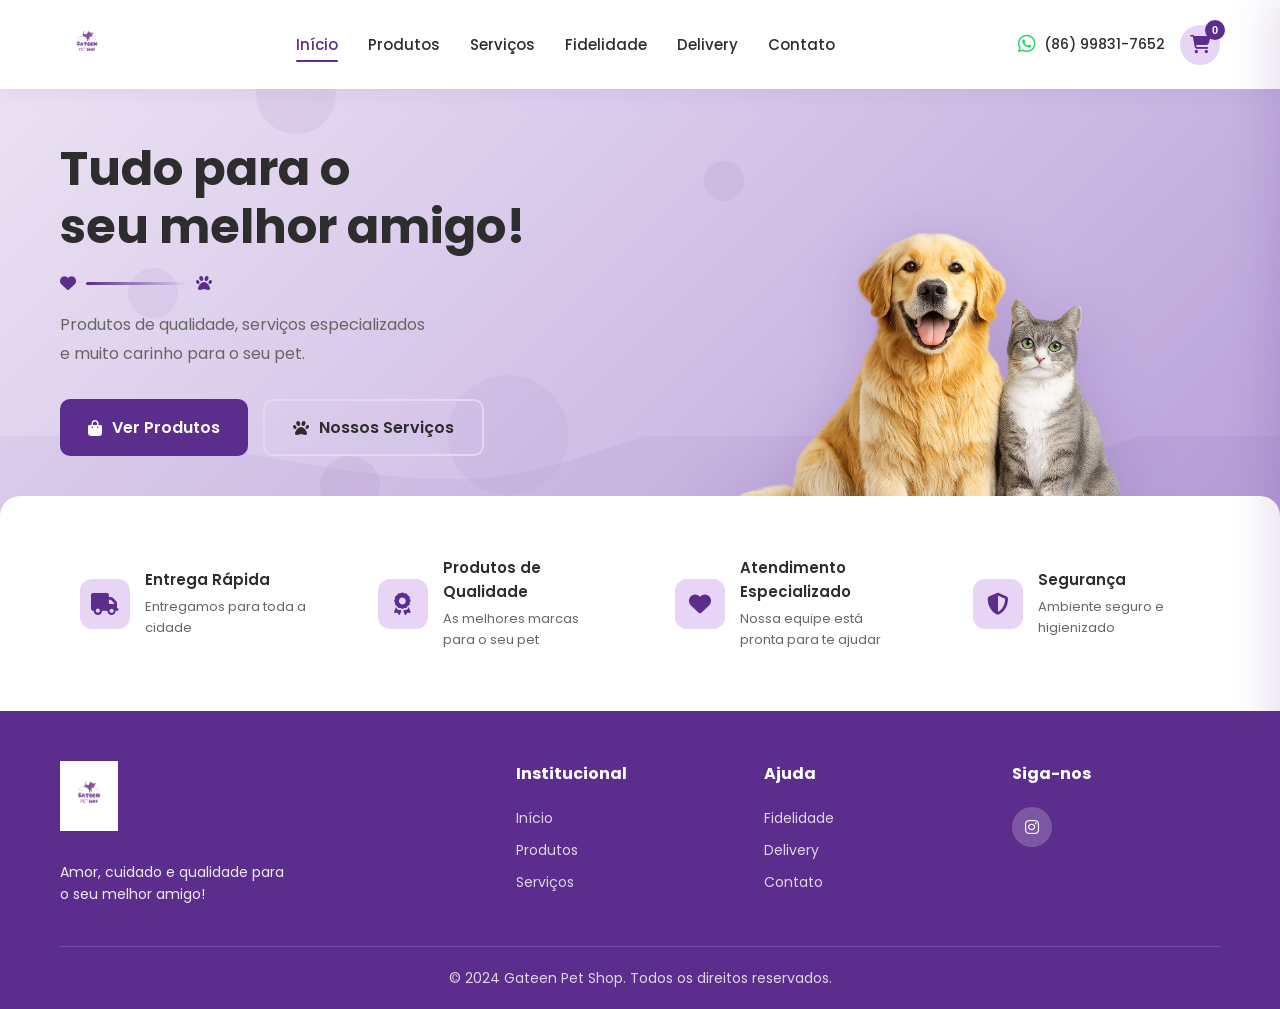
<file: index.html>
<!DOCTYPE html>
<html lang="pt-BR">

<head>
    <meta charset="UTF-8">
    <meta name="viewport" content="width=device-width, initial-scale=1.0">
    <title>Gateen Pet Shop - Tudo para o seu melhor amigo!</title>
    <link rel="stylesheet" href="style.css">
    <link href="https://fonts.googleapis.com/css2?family=Poppins:wght@300;400;500;600;700&display=swap"
        rel="stylesheet">
    <link rel="stylesheet" href="https://cdnjs.cloudflare.com/ajax/libs/font-awesome/6.4.0/css/all.min.css">
</head>

<body>
    <!-- Header -->
    <header class="header">
        <div class="container">
            <a href="index.html" class="logo">
                <img src="imglogo.jpeg" alt="Gateen Pet Shop" class="logo-img">
            </a>

            <nav class="nav-menu">
                <a href="index.html" class="active">Início</a>
                <a href="produtos.html">Produtos</a>
                <a href="servicos.html">Serviços</a>
                <a href="fidelidade.html">Fidelidade</a>
                <a href="delivery.html">Delivery</a>
                <a href="contato.html">Contato</a>
            </nav>

            <div class="header-actions">
                <a href="https://wa.me/5586998317652" target="_blank" class="phone">
                    <i class="fab fa-whatsapp"></i>
                    <span>(86) 99831-7652</span>
                </a>
                <button class="cart-btn" onclick="toggleCart()">
                    <i class="fas fa-shopping-cart"></i>
                    <span class="cart-count">0</span>
                </button>
                <button class="menu-toggle" onclick="toggleMenu()">
                    <i class="fas fa-bars"></i>
                </button>
            </div>
        </div>
    </header>

    <!-- Hero Section -->
    <section class="hero">
        <div class="hero-bg">
            <div class="dot dot-1"></div>
            <div class="dot dot-2"></div>
            <div class="dot dot-3"></div>
            <div class="dot dot-4"></div>
            <div class="dot dot-5"></div>
            <div class="wave"></div>
        </div>
        <div class="container">
            <div class="hero-content">
                <h2>Tudo para o<br>seu melhor amigo!</h2>
                <div class="hero-divider">
                    <i class="fas fa-heart"></i>
                    <div class="line"></div>
                    <i class="fas fa-paw"></i>
                </div>
                <p>Produtos de qualidade, serviços especializados<br>e muito carinho para o seu pet.</p>
                <div class="hero-buttons">
                    <a href="produtos.html" class="btn-primary">
                        <i class="fas fa-shopping-bag"></i>
                        Ver Produtos
                    </a>
                    <a href="servicos.html" class="btn-secondary">
                        <i class="fas fa-paw"></i>
                        Nossos Serviços
                    </a>
                </div>
            </div>
            <div class="hero-image">
                <img src="imgpet.png" alt="Golden Retriever e Gato">

            </div>
        </div>
    </section>

    <!-- Features -->
    <section class="features">
        <div class="container">
            <div class="feature-card">
                <div class="feature-icon"><i class="fas fa-truck"></i></div>
                <div class="feature-text">
                    <h3>Entrega Rápida</h3>
                    <p>Entregamos para toda a cidade</p>
                </div>
            </div>
            <div class="feature-card">
                <div class="feature-icon"><i class="fas fa-award"></i></div>
                <div class="feature-text">
                    <h3>Produtos de Qualidade</h3>
                    <p>As melhores marcas para o seu pet</p>
                </div>
            </div>
            <div class="feature-card">
                <div class="feature-icon"><i class="fas fa-heart"></i></div>
                <div class="feature-text">
                    <h3>Atendimento Especializado</h3>
                    <p>Nossa equipe está pronta para te ajudar</p>
                </div>
            </div>
            <div class="feature-card">
                <div class="feature-icon"><i class="fas fa-shield-alt"></i></div>
                <div class="feature-text">
                    <h3>Segurança</h3>
                    <p>Ambiente seguro e higienizado</p>
                </div>
            </div>
        </div>
    </section>

    <!-- Footer -->
    <footer class="footer">
        <div class="container">
            <div class="footer-content">
                <div class="footer-brand">
                    <a href="index.html" class="logo">
                        <img src="imglogo.jpeg" alt="Gateen Pet Shop" class="logo-img-footer">
                    </a>
                    <p>Amor, cuidado e qualidade para<br>o seu melhor amigo!</p>
                </div>
                <div class="footer-links">
                    <h4>Institucional</h4>
                    <a href="index.html">Início</a>
                    <a href="produtos.html">Produtos</a>
                    <a href="servicos.html">Serviços</a>
                </div>
                <div class="footer-links">
                    <h4>Ajuda</h4>
                    <a href="fidelidade.html">Fidelidade</a>
                    <a href="delivery.html">Delivery</a>
                    <a href="contato.html">Contato</a>
                </div>
                <div class="footer-social">
                    <h4>Siga-nos</h4>
                    <div class="social-icons">
                        <a href="#"><i class="fab fa-instagram"></i></a>
                    </div>
                </div>
            </div>
            <div class="footer-bottom">
                <p>© 2024 Gateen Pet Shop. Todos os direitos reservados.</p>
            </div>
        </div>
    </footer>

    <!-- Cart Sidebar -->
    <div class="cart-sidebar" id="cart-sidebar">
        <div class="cart-header">
            <h3><i class="fas fa-shopping-cart"></i> Carrinho</h3>
            <button class="close-cart" onclick="toggleCart()"><i class="fas fa-times"></i></button>
        </div>
        <div class="cart-items" id="cart-items">
            <div class="empty-cart">
                <i class="fas fa-shopping-basket"></i>
                <p>Seu carrinho está vazio</p>
            </div>
        </div>
        <div class="cart-footer">
            <div class="cart-total">
                <span>Total:</span>
                <strong id="cart-total">R$ 0,00</strong>
            </div>
            <button class="btn-checkout" onclick="checkout()">
                <i class="fab fa-whatsapp"></i>
                Finalizar no WhatsApp
            </button>
        </div>
    </div>

    <div class="overlay" id="overlay" onclick="toggleCart()"></div>

    <div class="toast" id="toast">
        <i class="fas fa-check-circle"></i>
        <span id="toast-message">Item adicionado!</span>
    </div>

    <!-- Modal Agendamento -->
    <div class="modal" id="modal-agendamento">
        <div class="modal-content">
            <div class="modal-header">
                <h3><i class="fas fa-calendar-alt"></i> Agendar Serviço</h3>
                <button class="close-modal" onclick="closeModal('agendamento')"><i class="fas fa-times"></i></button>
            </div>
            <form class="modal-form" onsubmit="handleAgendamento(event)">
                <div class="form-group">
                    <label>Seu Nome</label>
                    <input type="text" placeholder="Digite seu nome" required>
                </div>
                <div class="form-group">
                    <label>Telefone</label>
                    <input type="tel" placeholder="(86) 99999-9999" required>
                </div>
                <div class="form-group">
                    <label>CPF</label>
                    <input type="text" placeholder="000.000.000-00" required>
                </div>
                <div class="form-group">
                    <label>Serviço</label>
                    <select required>
                        <option value="">Selecione...</option>
                        <option>Banho e Tosa</option>
                        <option>Hidratação</option>
                    </select>
                </div>
                <div class="form-group">
                    <label>Data</label>
                    <input type="date" required>
                </div>
                <div class="form-group">
                    <label>Horário</label>
                    <select required>
                        <option value="">Selecione...</option>
                        <option>08:00</option>
                        <option>09:00</option>
                        <option>10:00</option>
                        <option>11:00</option>
                        <option>14:00</option>
                        <option>15:00</option>
                        <option>16:00</option>
                        <option>17:00</option>
                    </select>
                </div>
                <button type="submit" class="btn-submit">
                    <i class="fab fa-whatsapp"></i>
                    Confirmar pelo WhatsApp
                </button>
            </form>
        </div>
    </div>

    <script src="script.js"></script>
</body>

</html>
</file>
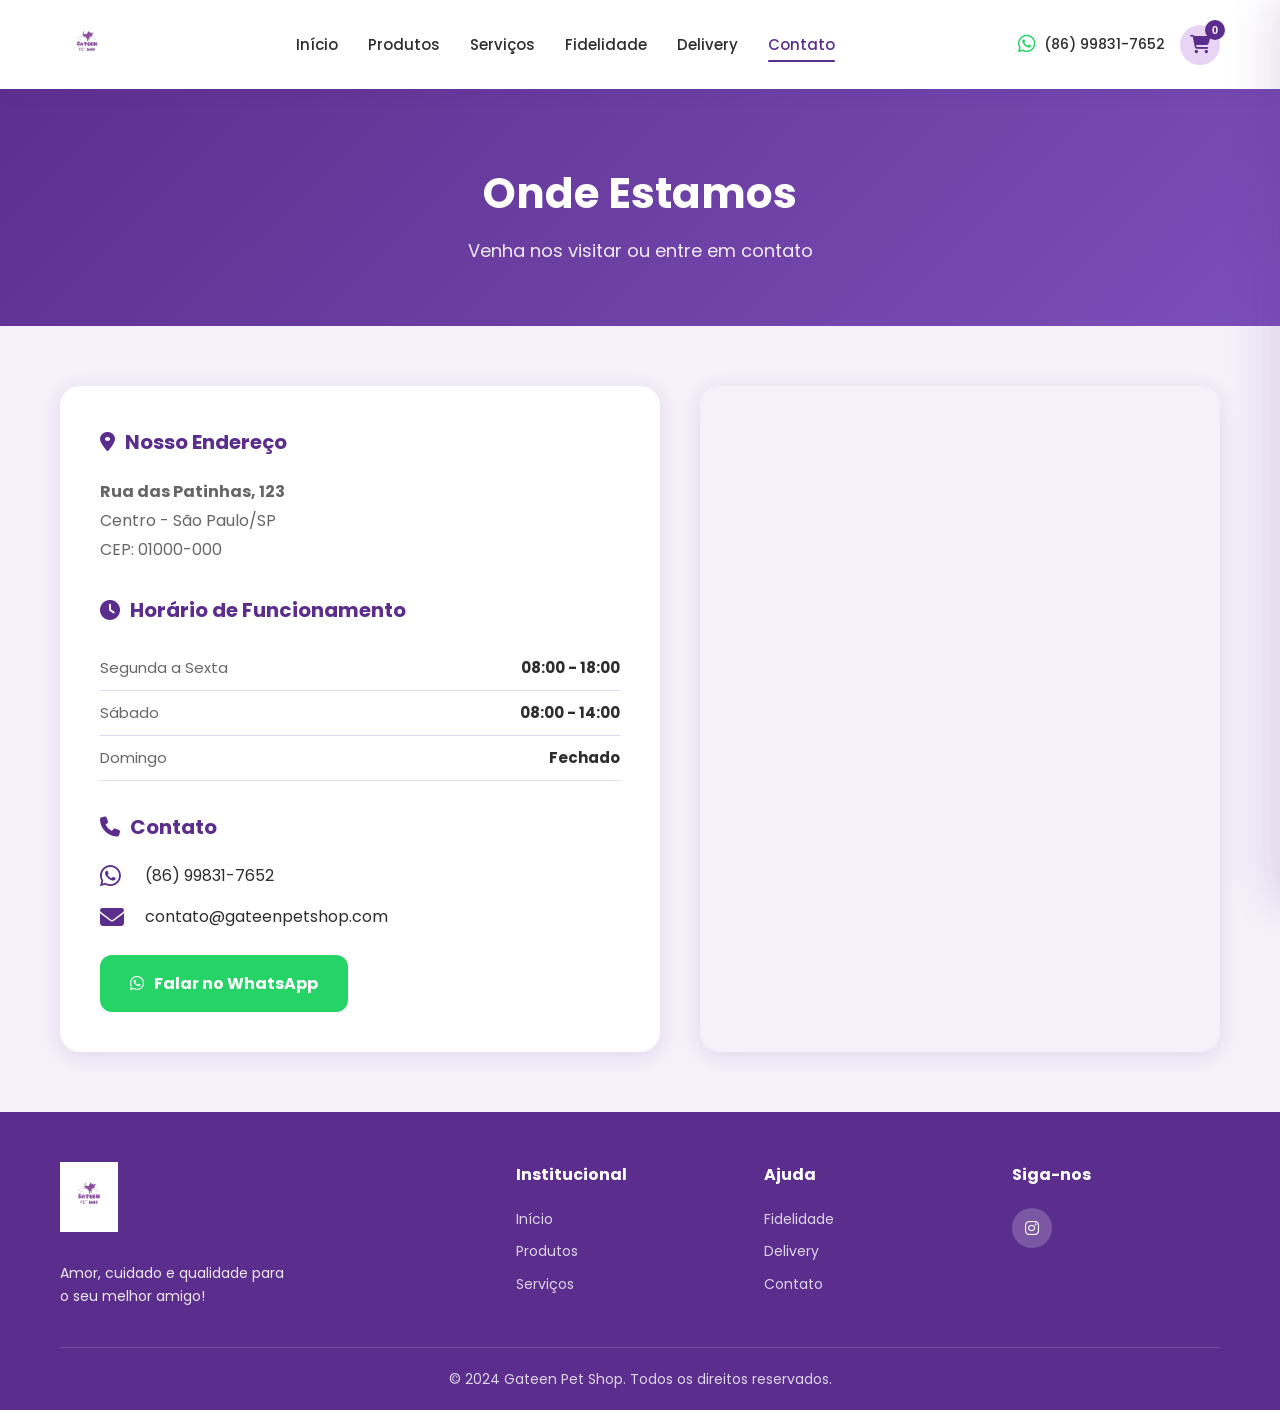
<file: contato.html>
<!DOCTYPE html>
<html lang="pt-BR">

<head>
    <meta charset="UTF-8">
    <meta name="viewport" content="width=device-width, initial-scale=1.0">
    <title>Contato - Gateen Pet Shop</title>
    <link rel="stylesheet" href="style.css">
    <link href="https://fonts.googleapis.com/css2?family=Poppins:wght@300;400;500;600;700&display=swap"
        rel="stylesheet">
    <link rel="stylesheet" href="https://cdnjs.cloudflare.com/ajax/libs/font-awesome/6.4.0/css/all.min.css">
</head>

<body>
    <header class="header">
        <div class="container">
            <a href="index.html" class="logo">
                <img src="imglogo.jpeg" alt="Gateen Pet Shop" class="logo-img">
            </a>
            <nav class="nav-menu">
                <a href="index.html">Início</a>
                <a href="produtos.html">Produtos</a>
                <a href="servicos.html">Serviços</a>
                <a href="fidelidade.html">Fidelidade</a>
                <a href="delivery.html">Delivery</a>
                <a href="contato.html" class="active">Contato</a>
            </nav>
            <div class="header-actions">
                <a href="https://wa.me/5586998317652" target="_blank" class="phone">
                    <i class="fab fa-whatsapp"></i>
                    <span>(86) 99831-7652</span>
                </a>
                <button class="cart-btn" onclick="toggleCart()">
                    <i class="fas fa-shopping-cart"></i>
                    <span class="cart-count">0</span>
                </button>
                <button class="menu-toggle" onclick="toggleMenu()">
                    <i class="fas fa-bars"></i>
                </button>
            </div>
        </div>
    </header>

    <section class="page-header">
        <div class="container">
            <h1>Onde Estamos</h1>
            <p>Venha nos visitar ou entre em contato</p>
        </div>
    </section>

    <section class="contact-page">
        <div class="container">
            <div class="contact-content">
                <div class="contact-info-box">
                    <h2><i class="fas fa-map-marker-alt"></i> Nosso Endereço</h2>
                    <div class="address-big">
                        <p><strong>Rua das Patinhas, 123</strong></p>
                        <p>Centro - São Paulo/SP</p>
                        <p>CEP: 01000-000</p>
                    </div>

                    <h2><i class="fas fa-clock"></i> Horário de Funcionamento</h2>
                    <div class="hours">
                        <p><span>Segunda a Sexta</span> <strong>08:00 - 18:00</strong></p>
                        <p><span>Sábado</span> <strong>08:00 - 14:00</strong></p>
                        <p><span>Domingo</span> <strong>Fechado</strong></p>
                    </div>

                    <h2><i class="fas fa-phone"></i> Contato</h2>
                    <div class="contact-ways">
                        <a href="https://wa.me/5586998317652" target="_blank" class="contact-item">
                            <i class="fab fa-whatsapp"></i>
                            <span>(86) 99831-7652</span>
                        </a>
                        <div class="contact-item">
                            <i class="fas fa-envelope"></i>
                            <span>contato@gateenpetshop.com</span>
                        </div>
                    </div>

                    <a href="https://wa.me/5586998317652" target="_blank" class="btn-whatsapp-big">
                        <i class="fab fa-whatsapp"></i>
                        Falar no WhatsApp
                    </a>
                </div>

                <div class="contact-map-box">
                    <iframe
                        src="https://www.google.com/maps/embed?pb=!1m18!1m12!1m3!1d3657.1975886858312!2d-46.6523659!3d-23.5646162!2m3!1f0!2f0!3f0!3m2!1i1024!2i768!4f13.1!3m3!1m2!1s0x94ce59c8da0aa315%3A0xd59f9431f2c9776a!2sAv.%20Paulista%2C%20S%C3%A3o%20Paulo%20-%20SP!5e0!3m2!1spt-BR!2sbr!4v1699999999999!5m2!1spt-BR!2sbr"
                        width="100%" height="100%" style="border:0; border-radius: 12px; min-height: 400px;"
                        allowfullscreen="" loading="lazy">
                    </iframe>
                </div>
            </div>
        </div>
    </section>

    <!-- Footer -->
    <footer class="footer">
        <div class="container">
            <div class="footer-content">
                <div class="footer-brand">
                    <a href="index.html" class="logo">
                        <img src="imglogo.jpeg" alt="Gateen Pet Shop" class="logo-img-footer">
                    </a>
                    <p>Amor, cuidado e qualidade para<br>o seu melhor amigo!</p>
                </div>
                <div class="footer-links">
                    <h4>Institucional</h4>
                    <a href="index.html">Início</a>
                    <a href="produtos.html">Produtos</a>
                    <a href="servicos.html">Serviços</a>
                </div>
                <div class="footer-links">
                    <h4>Ajuda</h4>
                    <a href="fidelidade.html">Fidelidade</a>
                    <a href="delivery.html">Delivery</a>
                    <a href="contato.html">Contato</a>
                </div>
                <div class="footer-social">
                    <h4>Siga-nos</h4>
                    <div class="social-icons">
                        <a href="#"><i class="fab fa-instagram"></i></a>
                    </div>
                </div>
            </div>
            <div class="footer-bottom">
                <p>© 2024 Gateen Pet Shop. Todos os direitos reservados.</p>
            </div>
        </div>
    </footer>

    <div class="cart-sidebar" id="cart-sidebar">
        <div class="cart-header">
            <h3><i class="fas fa-shopping-cart"></i> Carrinho</h3>
            <button class="close-cart" onclick="toggleCart()"><i class="fas fa-times"></i></button>
        </div>
        <div class="cart-items" id="cart-items">
            <div class="empty-cart">
                <i class="fas fa-shopping-basket"></i>
                <p>Seu carrinho está vazio</p>
            </div>
        </div>
        <div class="cart-footer">
            <div class="cart-total">
                <span>Total:</span>
                <strong id="cart-total">R$ 0,00</strong>
            </div>
            <button class="btn-checkout" onclick="checkout()">
                <i class="fab fa-whatsapp"></i>
                Finalizar no WhatsApp
            </button>
        </div>
    </div>

    <div class="overlay" id="overlay" onclick="toggleCart()"></div>

    <div class="toast" id="toast">
        <i class="fas fa-check-circle"></i>
        <span id="toast-message">Item adicionado!</span>
    </div>

    <script src="script.js"></script>
</body>

</html>
</file>
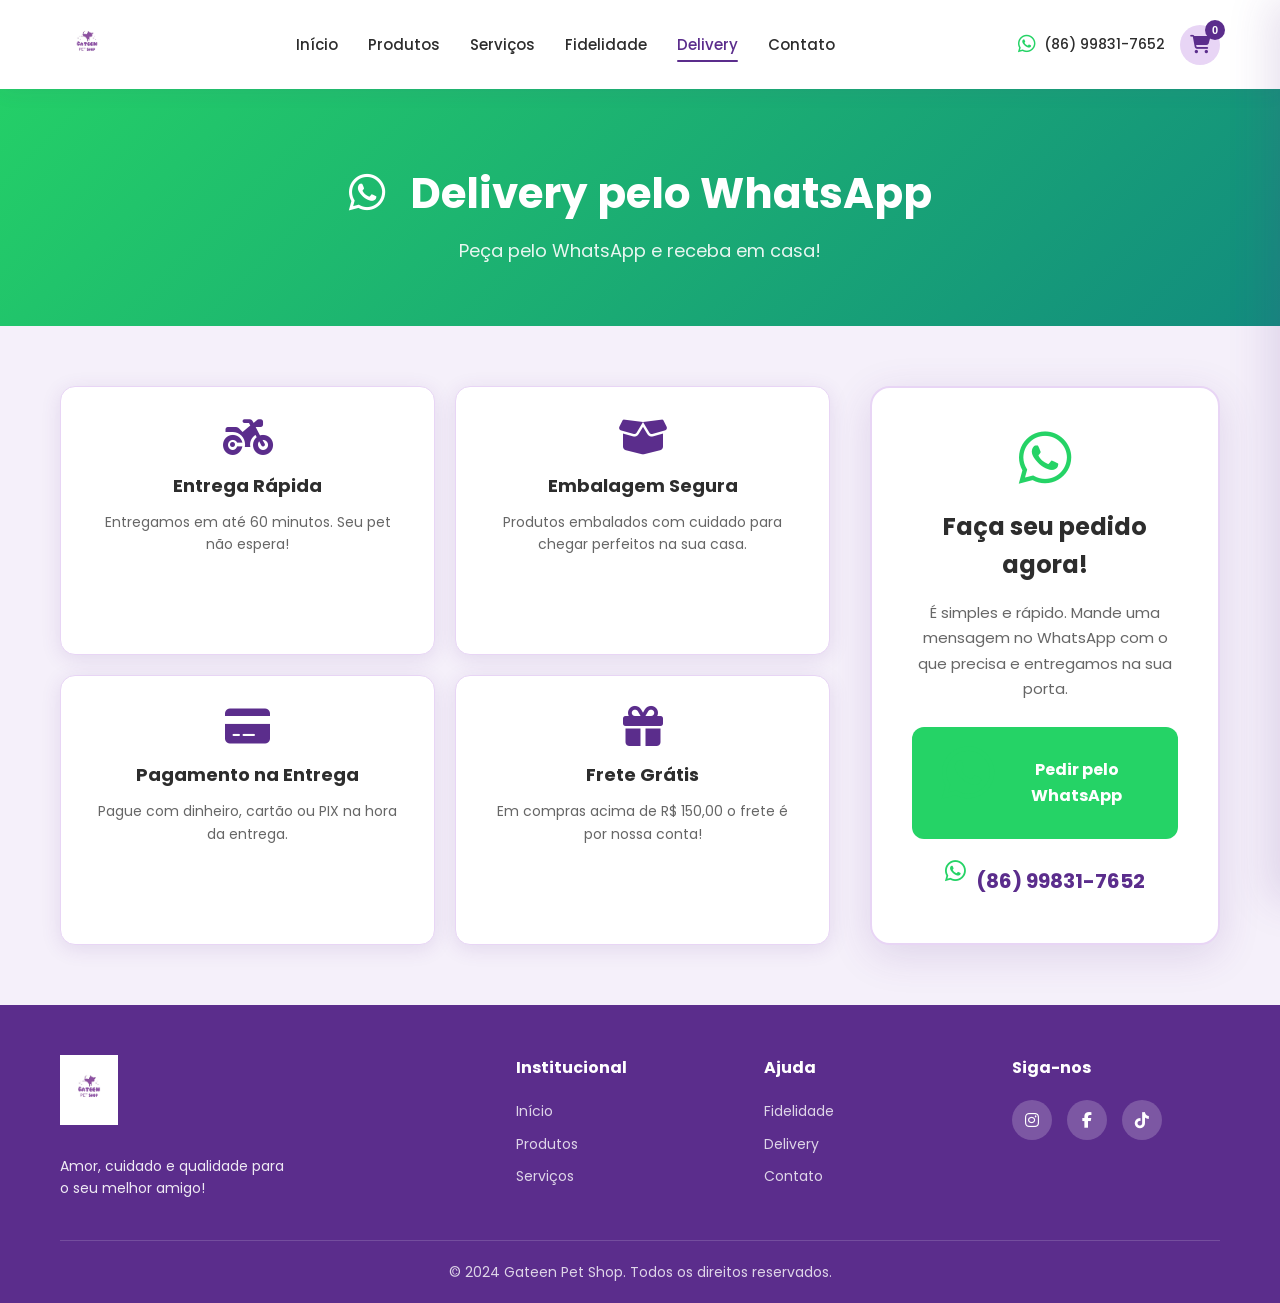
<file: delivery.html>
<!DOCTYPE html>
<html lang="pt-BR">

<head>
    <meta charset="UTF-8">
    <meta name="viewport" content="width=device-width, initial-scale=1.0">
    <title>Delivery - Gateen Pet Shop</title>
    <link rel="stylesheet" href="style.css">
    <link href="https://fonts.googleapis.com/css2?family=Poppins:wght@300;400;500;600;700&display=swap"
        rel="stylesheet">
    <link rel="stylesheet" href="https://cdnjs.cloudflare.com/ajax/libs/font-awesome/6.4.0/css/all.min.css">
</head>

<body>
    <header class="header">
        <div class="container">
            <a href="index.html" class="logo">
                <img src="imglogo.jpeg" alt="Gateen Pet Shop" class="logo-img">
            </a>
            <nav class="nav-menu">
                <a href="index.html">Início</a>
                <a href="produtos.html">Produtos</a>
                <a href="servicos.html">Serviços</a>
                <a href="fidelidade.html">Fidelidade</a>
                <a href="delivery.html" class="active">Delivery</a>
                <a href="contato.html">Contato</a>
            </nav>
            <div class="header-actions">
                <a href="https://wa.me/5586998317652" target="_blank" class="phone">
                    <i class="fab fa-whatsapp"></i>
                    <span>(86) 99831-7652</span>
                </a>
                <button class="cart-btn" onclick="toggleCart()">
                    <i class="fas fa-shopping-cart"></i>
                    <span class="cart-count">0</span>
                </button>
                <button class="menu-toggle" onclick="toggleMenu()">
                    <i class="fas fa-bars"></i>
                </button>
            </div>
        </div>
    </header>

    <section class="page-header delivery-hero">
        <div class="container">
            <h1><i class="fab fa-whatsapp"></i> Delivery pelo WhatsApp</h1>
            <p>Peça pelo WhatsApp e receba em casa!</p>
        </div>
    </section>

    <section class="delivery-page">
        <div class="container">
            <div class="delivery-content-page">
                <div class="delivery-info">
                    <div class="delivery-card">
                        <i class="fas fa-motorcycle"></i>
                        <h3>Entrega Rápida</h3>
                        <p>Entregamos em até 60 minutos. Seu pet não espera!</p>
                    </div>
                    <div class="delivery-card">
                        <i class="fas fa-box-open"></i>
                        <h3>Embalagem Segura</h3>
                        <p>Produtos embalados com cuidado para chegar perfeitos na sua casa.</p>
                    </div>
                    <div class="delivery-card">
                        <i class="fas fa-credit-card"></i>
                        <h3>Pagamento na Entrega</h3>
                        <p>Pague com dinheiro, cartão ou PIX na hora da entrega.</p>
                    </div>
                    <div class="delivery-card">
                        <i class="fas fa-gift"></i>
                        <h3>Frete Grátis</h3>
                        <p>Em compras acima de R$ 150,00 o frete é por nossa conta!</p>
                    </div>
                </div>

                <div class="delivery-cta">
                    <div class="cta-box">
                        <i class="fab fa-whatsapp"></i>
                        <h2>Faça seu pedido agora!</h2>
                        <p>É simples e rápido. Mande uma mensagem no WhatsApp com o que precisa e entregamos na sua
                            porta.</p>
                        <a href="https://wa.me/5586998317652?text=Olá! Quero fazer um pedido para delivery 🛵"
                            target="_blank" class="btn-delivery-big">
                            <i class="fab fa-whatsapp"></i>
                            Pedir pelo WhatsApp
                        </a>
                        <div class="phone-number">
                            <i class="fab fa-whatsapp"></i>
                            (86) 99831-7652
                        </div>
                    </div>
                </div>
            </div>
        </div>
    </section>

    <!-- Footer -->
    <footer class="footer">
        <div class="container">
            <div class="footer-content">
                <div class="footer-brand">
                    <a href="index.html" class="logo">
                        <img src="imglogo.jpeg" alt="Gateen Pet Shop" class="logo-img-footer">
                    </a>
                    <p>Amor, cuidado e qualidade para<br>o seu melhor amigo!</p>
                </div>
                <div class="footer-links">
                    <h4>Institucional</h4>
                    <a href="index.html">Início</a>
                    <a href="produtos.html">Produtos</a>
                    <a href="servicos.html">Serviços</a>
                </div>
                <div class="footer-links">
                    <h4>Ajuda</h4>
                    <a href="fidelidade.html">Fidelidade</a>
                    <a href="delivery.html">Delivery</a>
                    <a href="contato.html">Contato</a>
                </div>
                <div class="footer-social">
                    <h4>Siga-nos</h4>
                    <div class="social-icons">
                        <a href="#"><i class="fab fa-instagram"></i></a>
                        <a href="#"><i class="fab fa-facebook-f"></i></a>
                        <a href="#"><i class="fab fa-tiktok"></i></a>
                    </div>
                </div>
            </div>
            <div class="footer-bottom">
                <p>© 2024 Gateen Pet Shop. Todos os direitos reservados.</p>
            </div>
        </div>
    </footer>

    <div class="cart-sidebar" id="cart-sidebar">
        <div class="cart-header">
            <h3><i class="fas fa-shopping-cart"></i> Carrinho</h3>
            <button class="close-cart" onclick="toggleCart()"><i class="fas fa-times"></i></button>
        </div>
        <div class="cart-items" id="cart-items">
            <div class="empty-cart">
                <i class="fas fa-shopping-basket"></i>
                <p>Seu carrinho está vazio</p>
            </div>
        </div>
        <div class="cart-footer">
            <div class="cart-total">
                <span>Total:</span>
                <strong id="cart-total">R$ 0,00</strong>
            </div>
            <button class="btn-checkout" onclick="checkout()">
                <i class="fab fa-whatsapp"></i>
                Finalizar no WhatsApp
            </button>
        </div>
    </div>

    <div class="overlay" id="overlay" onclick="toggleCart()"></div>

    <div class="toast" id="toast">
        <i class="fas fa-check-circle"></i>
        <span id="toast-message">Item adicionado!</span>
    </div>

    <script src="script.js"></script>
</body>

</html>
</file>
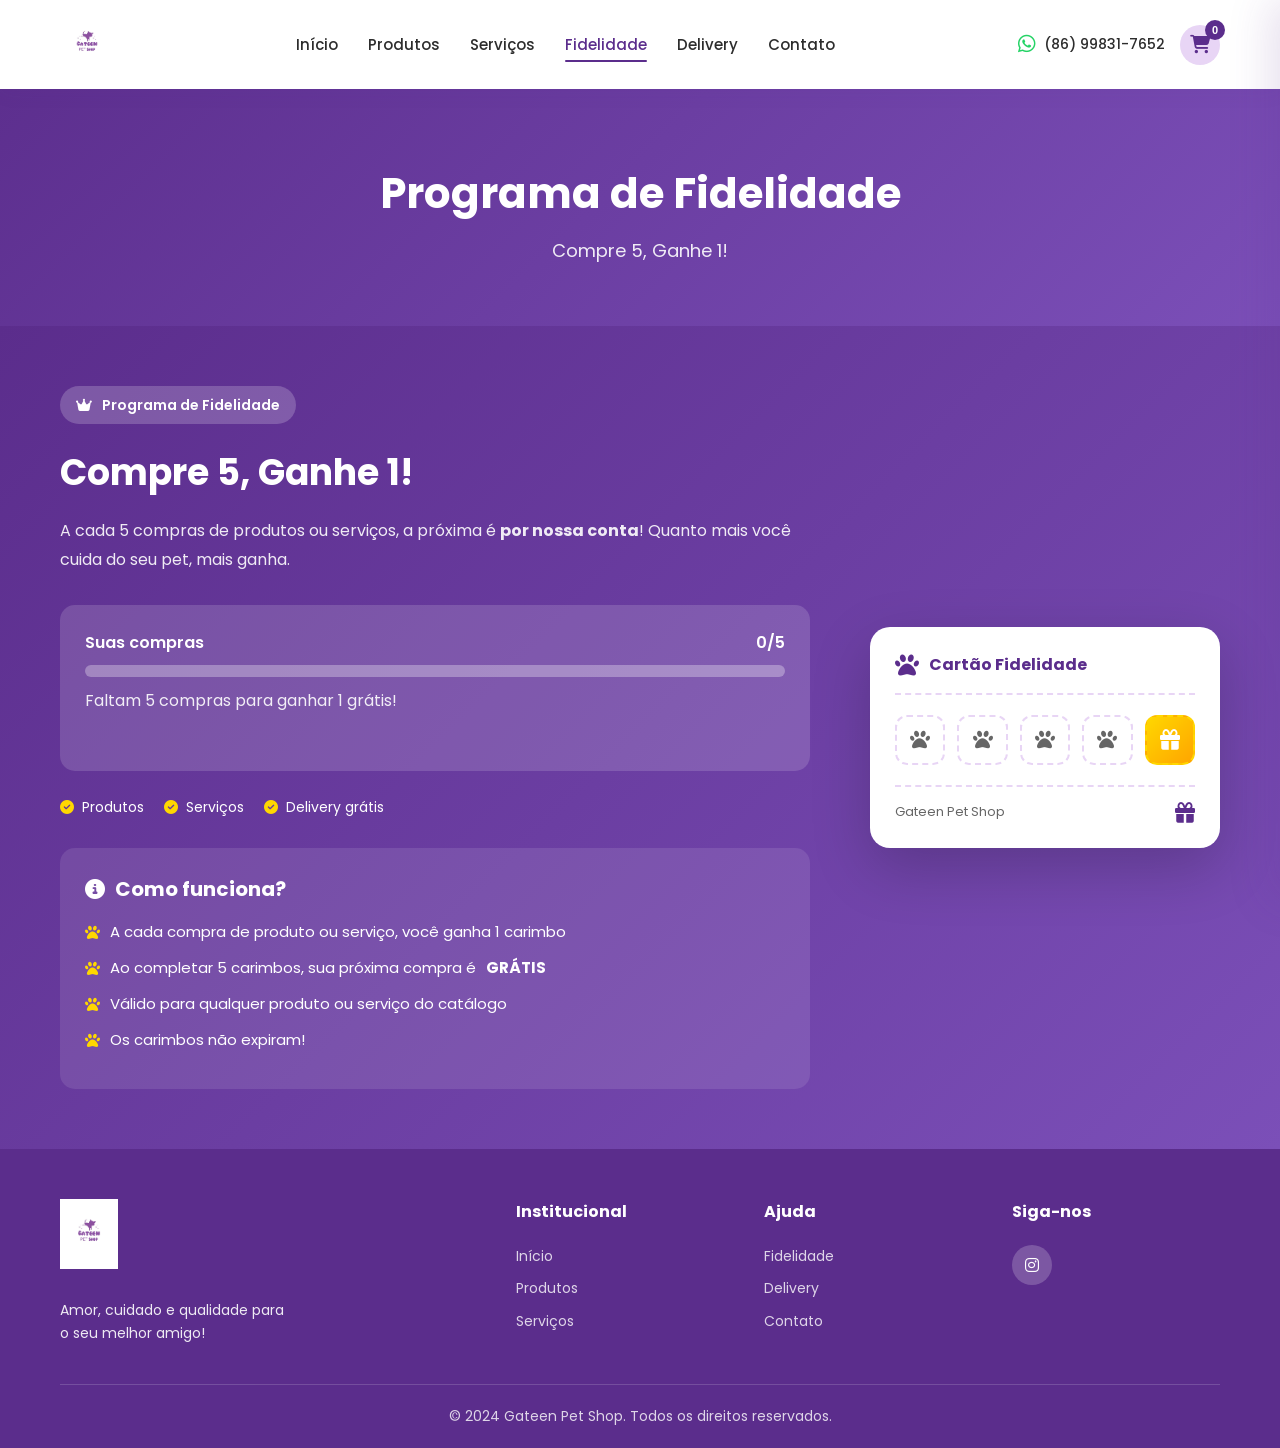
<file: fidelidade.html>
<!DOCTYPE html>
<html lang="pt-BR">

<head>
    <meta charset="UTF-8">
    <meta name="viewport" content="width=device-width, initial-scale=1.0">
    <title>Fidelidade - Gateen Pet Shop</title>
    <link rel="stylesheet" href="style.css">
    <link href="https://fonts.googleapis.com/css2?family=Poppins:wght@300;400;500;600;700&display=swap"
        rel="stylesheet">
    <link rel="stylesheet" href="https://cdnjs.cloudflare.com/ajax/libs/font-awesome/6.4.0/css/all.min.css">
</head>

<body>
    <header class="header">
        <div class="container">
            <a href="index.html" class="logo">
                <img src="imglogo.jpeg" alt="Gateen Pet Shop" class="logo-img">
            </a>
            <nav class="nav-menu">
                <a href="index.html">Início</a>
                <a href="produtos.html">Produtos</a>
                <a href="servicos.html">Serviços</a>
                <a href="fidelidade.html" class="active">Fidelidade</a>
                <a href="delivery.html">Delivery</a>
                <a href="contato.html">Contato</a>
            </nav>
            <div class="header-actions">
                <a href="https://wa.me/5586998317652" target="_blank" class="phone">
                    <i class="fab fa-whatsapp"></i>
                    <span>(86) 99831-7652</span>
                </a>
                <button class="cart-btn" onclick="toggleCart()">
                    <i class="fas fa-shopping-cart"></i>
                    <span class="cart-count">0</span>
                </button>
                <button class="menu-toggle" onclick="toggleMenu()">
                    <i class="fas fa-bars"></i>
                </button>
            </div>
        </div>
    </header>

    <section class="page-header">
        <div class="container">
            <h1>Programa de Fidelidade</h1>
            <p>Compre 5, Ganhe 1!</p>
        </div>
    </section>

    <section class="fidelity-page">
        <div class="container">
            <div class="fidelity-content">
                <div class="fidelity-text">
                    <div class="fidelity-badge">
                        <i class="fas fa-crown"></i>
                        <span>Programa de Fidelidade</span>
                    </div>
                    <h2>Compre 5, Ganhe 1!</h2>
                    <p>A cada 5 compras de produtos ou serviços, a próxima é <strong>por nossa conta</strong>! Quanto
                        mais você cuida do seu pet, mais ganha.</p>

                    <div class="fidelity-progress">
                        <div class="progress-header">
                            <span>Suas compras</span>
                            <span id="progress-text">0/5</span>
                        </div>
                        <div class="progress-bar">
                            <div class="progress-fill" id="progress-fill"></div>
                        </div>
                        <p class="progress-msg" id="progress-msg">Faltam 5 compras para ganhar 1 grátis!</p>
                    </div>

                    <div class="fidelity-rewards">
                        <div class="reward-item active">
                            <i class="fas fa-check-circle"></i>
                            <span>Produtos</span>
                        </div>
                        <div class="reward-item active">
                            <i class="fas fa-check-circle"></i>
                            <span>Serviços</span>
                        </div>
                        <div class="reward-item active">
                            <i class="fas fa-check-circle"></i>
                            <span>Delivery grátis</span>
                        </div>
                    </div>

                    <div class="fidelity-info">
                        <h3><i class="fas fa-info-circle"></i> Como funciona?</h3>
                        <ul>
                            <li><i class="fas fa-paw"></i> A cada compra de produto ou serviço, você ganha 1 carimbo
                            </li>
                            <li><i class="fas fa-paw"></i> Ao completar 5 carimbos, sua próxima compra é
                                <strong>GRÁTIS</strong>
                            </li>
                            <li><i class="fas fa-paw"></i> Válido para qualquer produto ou serviço do catálogo</li>
                            <li><i class="fas fa-paw"></i> Os carimbos não expiram!</li>
                        </ul>
                    </div>
                </div>
                <div class="fidelity-visual">
                    <div class="fidelity-card">
                        <div class="card-header">
                            <i class="fas fa-paw"></i>
                            <span>Cartão Fidelidade</span>
                        </div>
                        <div class="stamps" id="stamps-container"></div>
                        <div class="card-footer">
                            <span>Gateen Pet Shop</span>
                            <i class="fas fa-gift"></i>
                        </div>
                    </div>
                </div>
            </div>
        </div>
    </section>

    <!-- Footer -->
    <footer class="footer">
        <div class="container">
            <div class="footer-content">
                <div class="footer-brand">
                    <a href="index.html" class="logo">
                        <img src="imglogo.jpeg" alt="Gateen Pet Shop" class="logo-img-footer">
                    </a>
                    <p>Amor, cuidado e qualidade para<br>o seu melhor amigo!</p>
                </div>
                <div class="footer-links">
                    <h4>Institucional</h4>
                    <a href="index.html">Início</a>
                    <a href="produtos.html">Produtos</a>
                    <a href="servicos.html">Serviços</a>
                </div>
                <div class="footer-links">
                    <h4>Ajuda</h4>
                    <a href="fidelidade.html">Fidelidade</a>
                    <a href="delivery.html">Delivery</a>
                    <a href="contato.html">Contato</a>
                </div>
                <div class="footer-social">
                    <h4>Siga-nos</h4>
                    <div class="social-icons">
                        <a href="#"><i class="fab fa-instagram"></i></a>
                    </div>
                </div>
            </div>
            <div class="footer-bottom">
                <p>© 2024 Gateen Pet Shop. Todos os direitos reservados.</p>
            </div>
        </div>
    </footer>

    <div class="cart-sidebar" id="cart-sidebar">
        <div class="cart-header">
            <h3><i class="fas fa-shopping-cart"></i> Carrinho</h3>
            <button class="close-cart" onclick="toggleCart()"><i class="fas fa-times"></i></button>
        </div>
        <div class="cart-items" id="cart-items">
            <div class="empty-cart">
                <i class="fas fa-shopping-basket"></i>
                <p>Seu carrinho está vazio</p>
            </div>
        </div>
        <div class="cart-footer">
            <div class="cart-total">
                <span>Total:</span>
                <strong id="cart-total">R$ 0,00</strong>
            </div>
            <button class="btn-checkout" onclick="checkout()">
                <i class="fab fa-whatsapp"></i>
                Finalizar no WhatsApp
            </button>
        </div>
    </div>

    <div class="overlay" id="overlay" onclick="toggleCart()"></div>
    <div class="toast" id="toast">
        <i class="fas fa-check-circle"></i>
        <span id="toast-message">Item adicionado!</span>
    </div>

    <script src="script.js"></script>
</body>

</html>
</file>
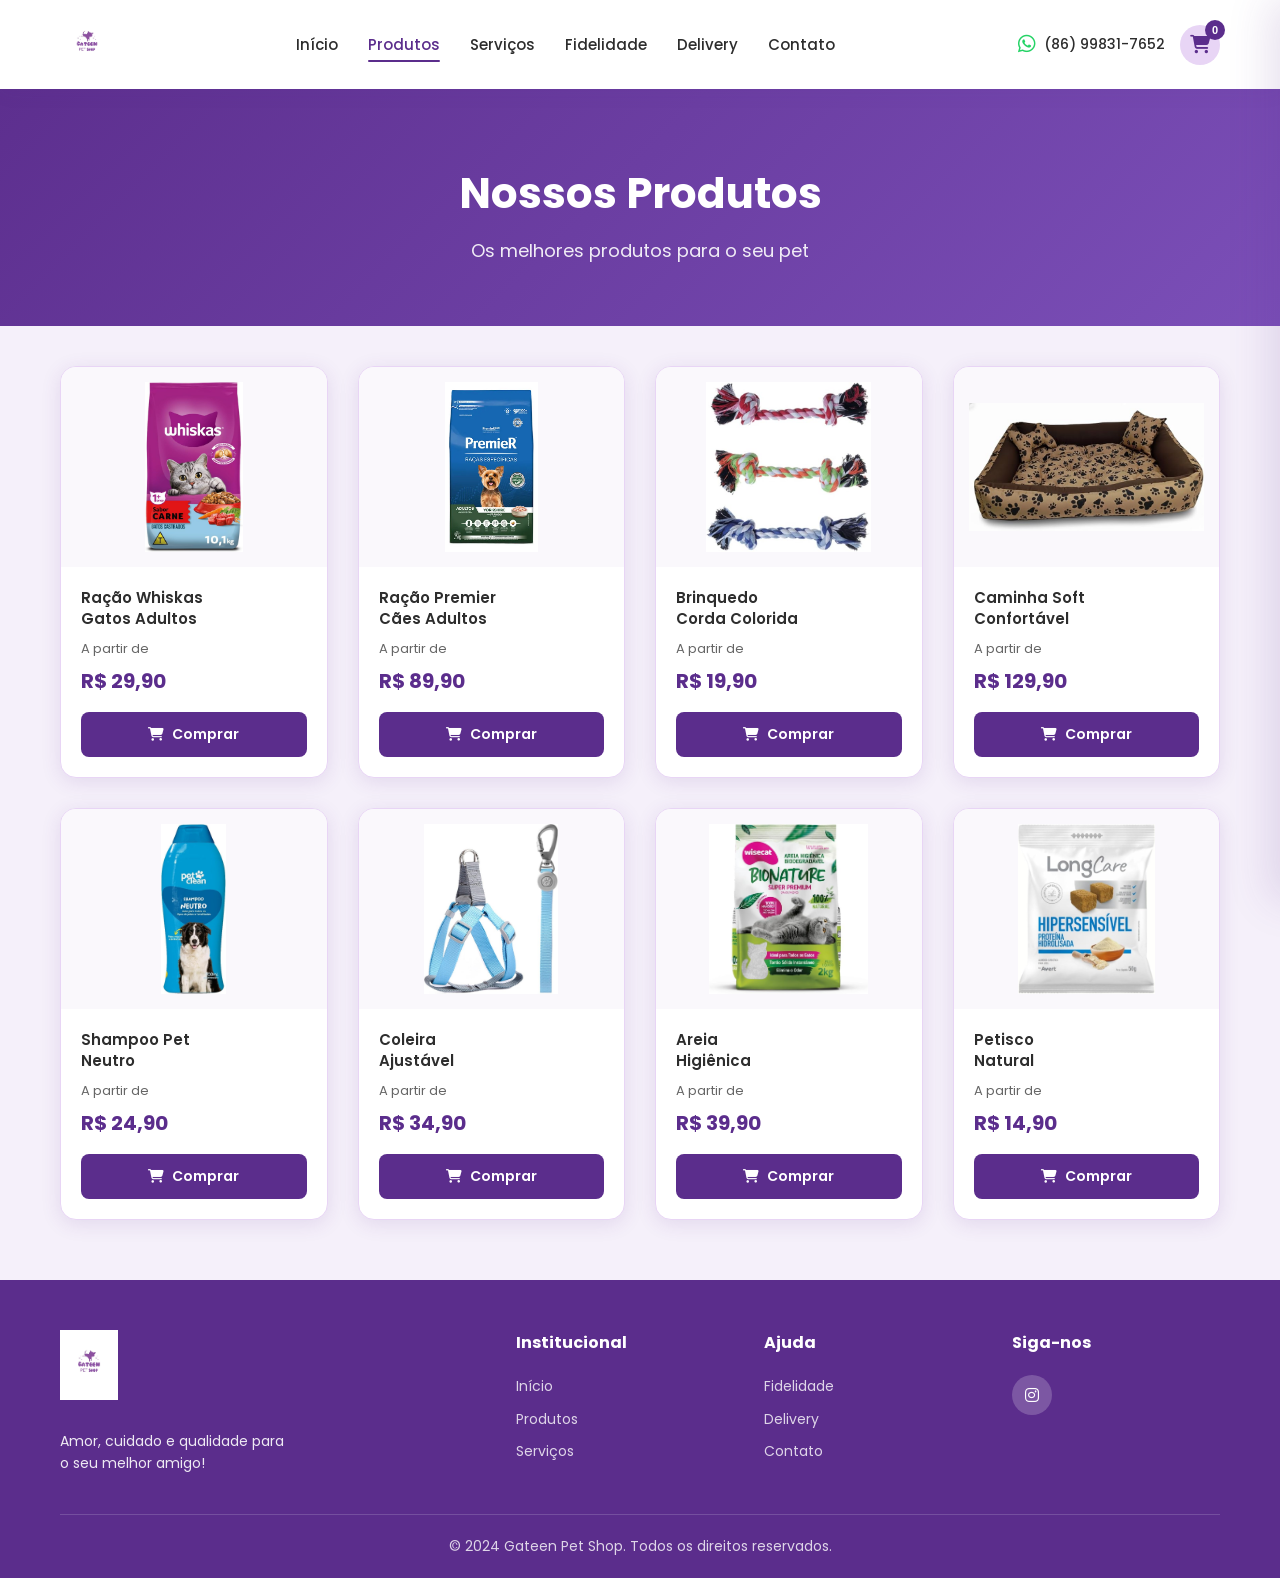
<file: produtos.html>
<!DOCTYPE html>
<html lang="pt-BR">

<head>
    <meta charset="UTF-8">
    <meta name="viewport" content="width=device-width, initial-scale=1.0">
    <title>Produtos - Gateen Pet Shop</title>
    <link rel="stylesheet" href="style.css">
    <link href="https://fonts.googleapis.com/css2?family=Poppins:wght@300;400;500;600;700&display=swap"
        rel="stylesheet">
    <link rel="stylesheet" href="https://cdnjs.cloudflare.com/ajax/libs/font-awesome/6.4.0/css/all.min.css">
</head>

<body>
    <header class="header">
        <div class="container">
            <a href="index.html" class="logo">
                <img src="imglogo.jpeg" alt="Gateen Pet Shop" class="logo-img">
            </a>
            <nav class="nav-menu">
                <a href="index.html">Início</a>
                <a href="produtos.html" class="active">Produtos</a>
                <a href="servicos.html">Serviços</a>
                <a href="fidelidade.html">Fidelidade</a>
                <a href="delivery.html">Delivery</a>
                <a href="contato.html">Contato</a>
            </nav>
            <div class="header-actions">
                <a href="https://wa.me/5586998317652" target="_blank" class="phone">
                    <i class="fab fa-whatsapp"></i>
                    <span>(86) 99831-7652</span>
                </a>
                <button class="cart-btn" onclick="toggleCart()">
                    <i class="fas fa-shopping-cart"></i>
                    <span class="cart-count">0</span>
                </button>
                <button class="menu-toggle" onclick="toggleMenu()">
                    <i class="fas fa-bars"></i>
                </button>
            </div>
        </div>
    </header>

    <section class="page-header">
        <div class="container">
            <h1>Nossos Produtos</h1>
            <p>Os melhores produtos para o seu pet</p>
        </div>
    </section>

    <section class="products" style="padding-top: 40px;">
        <div class="container">
            <div class="products-grid">
                <div class="product-card" data-id="1" data-type="produto" data-name="Ração Whiskas Gatos Adultos"
                    data-price="29.90">
                    <div class="product-image">
                        <img src="imggatoadul.jpg" alt="Ração Whiskas">
                    </div>
                    <div class="product-info">
                        <h3>Ração Whiskas<br>Gatos Adultos</h3>
                        <p class="price">A partir de <strong>R$ 29,90</strong></p>
                        <button class="btn-buy" onclick="addToCart(1, 'Ração Whiskas Gatos Adultos', 29.90, 'produto')">
                            <i class="fas fa-shopping-cart"></i> Comprar
                        </button>
                    </div>
                </div>

                <div class="product-card" data-id="2" data-type="produto" data-name="Ração Premier Cães Adultos"
                    data-price="89.90">
                    <div class="product-image">
                        <img src="imgcaoadul.webp" alt="Ração Premier">
                    </div>
                    <div class="product-info">
                        <h3>Ração Premier<br>Cães Adultos</h3>
                        <p class="price">A partir de <strong>R$ 89,90</strong></p>
                        <button class="btn-buy" onclick="addToCart(2, 'Ração Premier Cães Adultos', 89.90, 'produto')">
                            <i class="fas fa-shopping-cart"></i> Comprar
                        </button>
                    </div>
                </div>

                <div class="product-card" data-id="3" data-type="produto" data-name="Brinquedo Corda Colorida"
                    data-price="19.90">
                    <div class="product-image">
                        <img src="cordacolo.jpg" alt="Brinquedo">
                    </div>
                    <div class="product-info">
                        <h3>Brinquedo<br>Corda Colorida</h3>
                        <p class="price">A partir de <strong>R$ 19,90</strong></p>
                        <button class="btn-buy" onclick="addToCart(3, 'Brinquedo Corda Colorida', 19.90, 'produto')">
                            <i class="fas fa-shopping-cart"></i> Comprar
                        </button>
                    </div>
                </div>

                <div class="product-card" data-id="4" data-type="produto" data-name="Caminha Soft Confortável"
                    data-price="129.90">
                    <div class="product-image">
                        <img src="caminhasoft.jpg" alt="Caminha">
                    </div>
                    <div class="product-info">
                        <h3>Caminha Soft<br>Confortável</h3>
                        <p class="price">A partir de <strong>R$ 129,90</strong></p>
                        <button class="btn-buy" onclick="addToCart(4, 'Caminha Soft Confortável', 129.90, 'produto')">
                            <i class="fas fa-shopping-cart"></i> Comprar
                        </button>
                    </div>
                </div>

                <div class="product-card" data-id="9" data-type="produto" data-name="Shampoo Pet Neutro"
                    data-price="24.90">
                    <div class="product-image">
                        <img src="shapneutro.jpg" alt="Shampoo">
                    </div>
                    <div class="product-info">
                        <h3>Shampoo Pet<br>Neutro</h3>
                        <p class="price">A partir de <strong>R$ 24,90</strong></p>
                        <button class="btn-buy" onclick="addToCart(9, 'Shampoo Pet Neutro', 24.90, 'produto')">
                            <i class="fas fa-shopping-cart"></i> Comprar
                        </button>
                    </div>
                </div>

                <div class="product-card" data-id="10" data-type="produto" data-name="Coleira Ajustável"
                    data-price="34.90">
                    <div class="product-image">
                        <img src="coleira.jpg" alt="Coleira">
                    </div>
                    <div class="product-info">
                        <h3>Coleira<br>Ajustável</h3>
                        <p class="price">A partir de <strong>R$ 34,90</strong></p>
                        <button class="btn-buy" onclick="addToCart(10, 'Coleira Ajustável', 34.90, 'produto')">
                            <i class="fas fa-shopping-cart"></i> Comprar
                        </button>
                    </div>
                </div>

                <div class="product-card" data-id="11" data-type="produto" data-name="Areia Higiênica"
                    data-price="39.90">
                    <div class="product-image">
                        <img src="arreiah.jpg" alt="Areia">
                    </div>
                    <div class="product-info">
                        <h3>Areia<br>Higiênica</h3>
                        <p class="price">A partir de <strong>R$ 39,90</strong></p>
                        <button class="btn-buy" onclick="addToCart(11, 'Areia Higiênica', 39.90, 'produto')">
                            <i class="fas fa-shopping-cart"></i> Comprar
                        </button>
                    </div>
                </div>

                <div class="product-card" data-id="12" data-type="produto" data-name="Petisco Natural"
                    data-price="14.90">
                    <div class="product-image">
                        <img src="petisco.jpg" alt="Petisco">
                    </div>
                    <div class="product-info">
                        <h3>Petisco<br>Natural</h3>
                        <p class="price">A partir de <strong>R$ 14,90</strong></p>
                        <button class="btn-buy" onclick="addToCart(12, 'Petisco Natural', 14.90, 'produto')">
                            <i class="fas fa-shopping-cart"></i> Comprar
                        </button>
                    </div>
                </div>
            </div>
        </div>
    </section>

    <!-- Footer -->
    <footer class="footer">
        <div class="container">
            <div class="footer-content">
                <div class="footer-brand">
                    <a href="index.html" class="logo">
                        <img src="imglogo.jpeg" alt="Gateen Pet Shop" class="logo-img-footer">
                    </a>
                    <p>Amor, cuidado e qualidade para<br>o seu melhor amigo!</p>
                </div>
                <div class="footer-links">
                    <h4>Institucional</h4>
                    <a href="index.html">Início</a>
                    <a href="produtos.html">Produtos</a>
                    <a href="servicos.html">Serviços</a>
                </div>
                <div class="footer-links">
                    <h4>Ajuda</h4>
                    <a href="fidelidade.html">Fidelidade</a>
                    <a href="delivery.html">Delivery</a>
                    <a href="contato.html">Contato</a>
                </div>
                <div class="footer-social">
                    <h4>Siga-nos</h4>
                    <div class="social-icons">
                        <a href="#"><i class="fab fa-instagram"></i></a>
                    </div>
                </div>
            </div>
            <div class="footer-bottom">
                <p>© 2024 Gateen Pet Shop. Todos os direitos reservados.</p>
            </div>
        </div>
    </footer>

    <div class="cart-sidebar" id="cart-sidebar">
        <div class="cart-header">
            <h3><i class="fas fa-shopping-cart"></i> Carrinho</h3>
            <button class="close-cart" onclick="toggleCart()"><i class="fas fa-times"></i></button>
        </div>
        <div class="cart-items" id="cart-items">
            <div class="empty-cart">
                <i class="fas fa-shopping-basket"></i>
                <p>Seu carrinho está vazio</p>
            </div>
        </div>
        <div class="cart-footer">
            <div class="cart-total">
                <span>Total:</span>
                <strong id="cart-total">R$ 0,00</strong>
            </div>
            <button class="btn-checkout" onclick="checkout()">
                <i class="fab fa-whatsapp"></i>
                Finalizar no WhatsApp
            </button>
        </div>
    </div>

    <div class="overlay" id="overlay" onclick="toggleCart()"></div>

    <div class="toast" id="toast">
        <i class="fas fa-check-circle"></i>
        <span id="toast-message">Item adicionado!</span>
    </div>

    <script src="script.js"></script>
</body>

</html>
</file>
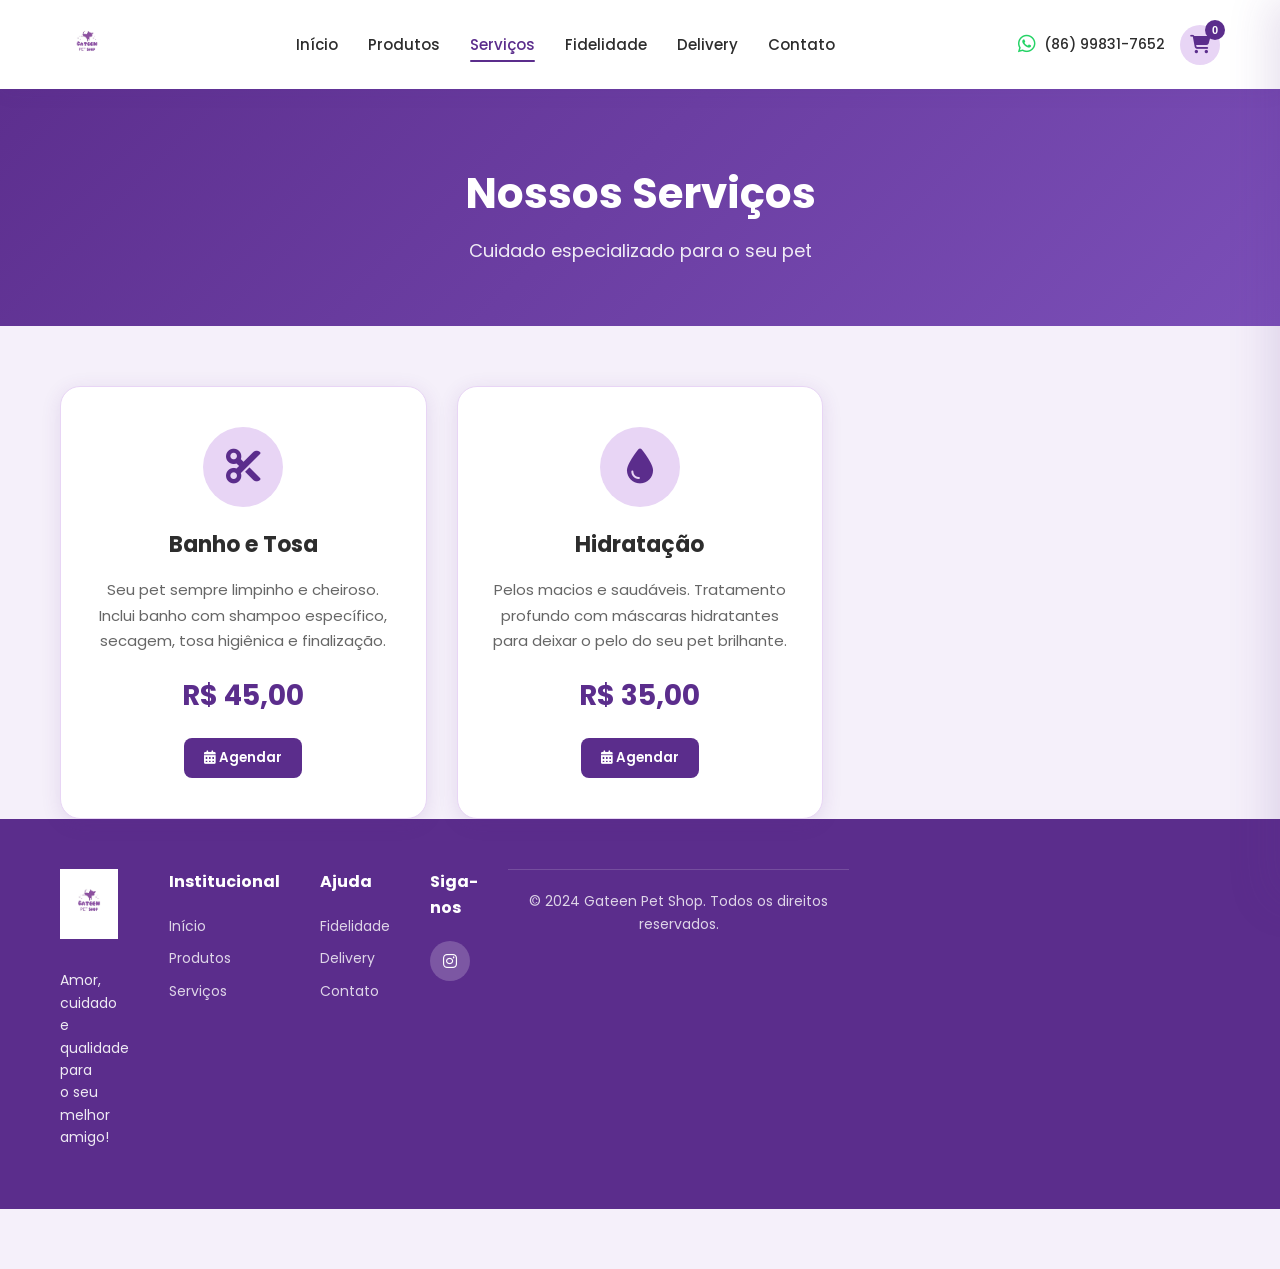
<file: servicos.html>
<!DOCTYPE html>
<html lang="pt-BR">

<head>
    <meta charset="UTF-8">
    <meta name="viewport" content="width=device-width, initial-scale=1.0">
    <title>Serviços - Gateen Pet Shop</title>
    <link rel="stylesheet" href="style.css">
    <link href="https://fonts.googleapis.com/css2?family=Poppins:wght@300;400;500;600;700&display=swap"
        rel="stylesheet">
    <link rel="stylesheet" href="https://cdnjs.cloudflare.com/ajax/libs/font-awesome/6.4.0/css/all.min.css">
</head>

<body>
    <header class="header">
        <div class="container">
            <a href="index.html" class="logo">
                <img src="imglogo.jpeg" alt="Gateen Pet Shop" class="logo-img">
            </a>
            <nav class="nav-menu">
                <a href="index.html">Início</a>
                <a href="produtos.html">Produtos</a>
                <a href="servicos.html" class="active">Serviços</a>
                <a href="fidelidade.html">Fidelidade</a>
                <a href="delivery.html">Delivery</a>
                <a href="contato.html">Contato</a>
            </nav>
            <div class="header-actions">
                <a href="https://wa.me/5586998317652" target="_blank" class="phone">
                    <i class="fab fa-whatsapp"></i>
                    <span>(86) 99831-7652</span>
                </a>
                <button class="cart-btn" onclick="toggleCart()">
                    <i class="fas fa-shopping-cart"></i>
                    <span class="cart-count">0</span>
                </button>
                <button class="menu-toggle" onclick="toggleMenu()">
                    <i class="fas fa-bars"></i>
                </button>
            </div>
        </div>
    </header>

    <section class="page-header">
        <div class="container">
            <h1>Nossos Serviços</h1>
            <p>Cuidado especializado para o seu pet</p>
        </div>
    </section>

    <section class="services-page">
        <div class="container">
            <div class="service-card">
                <div class="service-card-icon"><i class="fas fa-cut"></i></div>
                <h3>Banho e Tosa</h3>
                <p>Seu pet sempre limpinho e cheiroso. Inclui banho com shampoo específico, secagem, tosa higiênica e
                    finalização.</p>
                <div class="service-price">R$ 45,00</div>
                <button class="btn-service" onclick="openAgendamentoModal('Banho e Tosa')">
                    <i class="fas fa-calendar-alt"></i> Agendar
                </button>
            </div>

            <div class="service-card">
                <div class="service-card-icon"><i class="fas fa-tint"></i></div>
                <h3>Hidratação</h3>
                <p>Pelos macios e saudáveis. Tratamento profundo com máscaras hidratantes para deixar o pelo do seu pet
                    brilhante.</p>
                <div class="service-price">R$ 35,00</div>
                <button class="btn-service" onclick="openAgendamentoModal('Hidratação')">
                    <i class="fas fa-calendar-alt"></i> Agendar
                </button>
            </div>
        </div>
        <!-- Footer -->
        <footer class="footer">
            <div class="container">
                <div class="footer-content">
                    <div class="footer-brand">
                        <a href="index.html" class="logo">
                            <img src="imglogo.jpeg" alt="Gateen Pet Shop" class="logo-img-footer">
                        </a>
                        <p>Amor, cuidado e qualidade para<br>o seu melhor amigo!</p>
                    </div>
                    <div class="footer-links">
                        <h4>Institucional</h4>
                        <a href="index.html">Início</a>
                        <a href="produtos.html">Produtos</a>
                        <a href="servicos.html">Serviços</a>
                    </div>
                    <div class="footer-links">
                        <h4>Ajuda</h4>
                        <a href="fidelidade.html">Fidelidade</a>
                        <a href="delivery.html">Delivery</a>
                        <a href="contato.html">Contato</a>
                    </div>
                    <div class="footer-social">
                        <h4>Siga-nos</h4>
                        <div class="social-icons">
                            <a href="#"><i class="fab fa-instagram"></i></a>
                        </div>
                    </div>
                </div>
                <div class="footer-bottom">
                    <p>© 2024 Gateen Pet Shop. Todos os direitos reservados.</p>
                </div>
            </div>
        </footer>

        <div class="cart-sidebar" id="cart-sidebar">
            <div class="cart-header">
                <h3><i class="fas fa-shopping-cart"></i> Carrinho</h3>
                <button class="close-cart" onclick="toggleCart()"><i class="fas fa-times"></i></button>
            </div>
            <div class="cart-items" id="cart-items">
                <div class="empty-cart">
                    <i class="fas fa-shopping-basket"></i>
                    <p>Seu carrinho está vazio</p>
                </div>
            </div>
            <div class="cart-footer">
                <div class="cart-total">
                    <span>Total:</span>
                    <strong id="cart-total">R$ 0,00</strong>
                </div>
                <button class="btn-checkout" onclick="checkout()">
                    <i class="fab fa-whatsapp"></i>
                    Finalizar no WhatsApp
                </button>
            </div>
        </div>

        <div class="overlay" id="overlay" onclick="toggleCart()"></div>

        <div class="toast" id="toast">
            <i class="fas fa-check-circle"></i>
            <span id="toast-message">Item adicionado!</span>
        </div>

        <!-- Modal Agendamento -->
        <div class="modal" id="modal-agendamento">
            <div class="modal-content">
                <div class="modal-header">
                    <h3><i class="fas fa-calendar-alt"></i> Agendar Serviço</h3>
                    <button class="close-modal" onclick="closeModal('agendamento')"><i
                            class="fas fa-times"></i></button>
                </div>
                <form class="modal-form" onsubmit="handleAgendamento(event)">
                    <div class="form-group">
                        <label>Seu Nome</label>
                        <input type="text" placeholder="Digite seu nome" required>
                    </div>
                    <div class="form-group">
                        <label>Telefone</label>
                        <input type="tel" placeholder="(86) 99999-9999" required>
                    </div>
                    <div class="form-group">
                        <label>CPF</label>
                        <input type="text" placeholder="000.000.000-00" required>
                    </div>
                    <div class="form-group">
                        <label>Serviço</label>
                        <select required>
                            <option value="">Selecione...</option>
                            <option>Banho e Tosa</option>
                            <option>Hidratação</option>
                        </select>
                    </div>
                    <div class="form-group">
                        <label>Data</label>
                        <input type="date" required>
                    </div>
                    <div class="form-group">
                        <label>Horário</label>
                        <select required>
                            <option value="">Selecione...</option>
                            <option>08:00</option>
                            <option>09:00</option>
                            <option>10:00</option>
                            <option>11:00</option>
                            <option>14:00</option>
                            <option>15:00</option>
                            <option>16:00</option>
                            <option>17:00</option>
                        </select>
                    </div>
                    <button type="submit" class="btn-submit">
                        <i class="fab fa-whatsapp"></i>
                        Confirmar pelo WhatsApp
                    </button>
                </form>
            </div>
        </div>

        <script src="script.js"></script>
</body>

</html>
</file>
<file: style.css>
:root {
    --primary: #5B2D8C;
    --primary-dark: #4A1F7A;
    --primary-light: #7B4FB8;
    --secondary: #9B6FD4;
    --accent: #7B4FB8;
    --bg: #F5F0FA;
    --bg-light: #FFFFFF;
    --text: #2D2D2D;
    --text-light: #666666;
    --border: #E8D5F5;
    --success: #4CAF50;
    --shadow: 0 4px 20px rgba(91, 45, 140, 0.12);
    --shadow-lg: 0 10px 40px rgba(91, 45, 140, 0.15);
}

* {
    margin: 0;
    padding: 0;
    box-sizing: border-box;
}

body {
    font-family: 'Poppins', sans-serif;
    background: var(--bg);
    color: var(--text);
    line-height: 1.6;
    overflow-x: hidden;
}

.container {
    max-width: 1200px;
    margin: 0 auto;
    padding: 0 20px;
}

/* ============================================
   HEADER
   ============================================ */

.header {
    background: var(--bg-light);
    padding: 15px 0;
    position: fixed;
    width: 100%;
    top: 0;
    z-index: 1000;
    box-shadow: 0 2px 20px rgba(91, 45, 140, 0.08);
}

.header .container {
    display: flex;
    align-items: center;
    justify-content: space-between;
}

.logo {
    display: flex;
    align-items: center;
    gap: 10px;
}

.logo-icon {
    width: 45px;
    height: 45px;
    display: flex;
    align-items: center;
    justify-content: center;
}

.logo-icon .fa-paw {
    font-size: 40px;
    color: var(--primary);
}

.logo-text h1 {
    font-size: 24px;
    font-weight: 700;
    color: var(--text);
    line-height: 1;
}

.nav-menu {
    display: flex;
    gap: 30px;
}

.nav-menu a {
    text-decoration: none;
    color: var(--text);
    font-weight: 500;
    font-size: 15px;
    position: relative;
    transition: color 0.3s;
}

.nav-menu a:hover,
.nav-menu a.active {
    color: var(--primary);
}

.nav-menu a.active::after {
    content: '';
    position: absolute;
    bottom: -5px;
    left: 0;
    width: 100%;
    height: 2px;
    background: var(--primary);
    border-radius: 2px;
}

.header-actions {
    display: flex;
    align-items: center;
    gap: 15px;
}

.phone {
    display: flex;
    align-items: center;
    gap: 8px;
    text-decoration: none;
    color: var(--text);
    font-weight: 500;
    font-size: 14px;
}

.phone i {
    color: #25D366;
    font-size: 20px;
}

.btn-agendar {
    background: var(--primary);
    color: white;
    border: none;
    padding: 10px 20px;
    border-radius: 8px;
    font-weight: 600;
    cursor: pointer;
    display: flex;
    align-items: center;
    gap: 8px;
    transition: all 0.3s;
    font-family: 'Poppins', sans-serif;
}

.btn-agendar:hover {
    background: var(--primary-dark);
    transform: translateY(-2px);
    box-shadow: var(--shadow);
}

.cart-btn {
    background: var(--border);
    border: none;
    width: 40px;
    height: 40px;
    border-radius: 50%;
    cursor: pointer;
    position: relative;
    display: flex;
    align-items: center;
    justify-content: center;
    transition: all 0.3s;
}

.cart-btn i {
    color: var(--primary);
    font-size: 18px;
}

.cart-count {
    position: absolute;
    top: -5px;
    right: -5px;
    background: var(--primary);
    color: white;
    font-size: 11px;
    font-weight: 700;
    width: 20px;
    height: 20px;
    border-radius: 50%;
    display: flex;
    align-items: center;
    justify-content: center;
}

.menu-toggle {
    display: none;
    background: none;
    border: none;
    font-size: 24px;
    cursor: pointer;
    color: var(--text);
}

/* ============================================
   HERO - CORRIGIDO
   ============================================ */

.hero {
    padding: 140px 0 0;
    position: relative;
    overflow: hidden;
    background: linear-gradient(135deg, #EDE5F5 0%, #D4C4E8 50%, #B8A0D8 100%);
    min-height: auto;
}

.hero-bg {
    position: absolute;
    width: 100%;
    height: 100%;
    top: 0;
    left: 0;
    pointer-events: none;
    overflow: hidden;
}

/* Elementos decorativos - CORRIGIDOS */
.float-item {
    position: absolute;
    opacity: 0.07;
    color: var(--primary) !important;
    animation: float 6s ease-in-out infinite;
}

.float-item i {
    color: var(--primary) !important;
}

/* Patinhas */
.paw-1 {
    top: 15%;
    left: 8%;
    font-size: 35px;
    animation-delay: 0s;
    transform: rotate(-15deg);
}

.paw-2 {
    top: 60%;
    left: 5%;
    font-size: 25px;
    animation-delay: 1s;
    transform: rotate(20deg);
}

.paw-3 {
    top: 25%;
    left: 35%;
    font-size: 30px;
    animation-delay: 2s;
    transform: rotate(-10deg);
}

.paw-4 {
    top: 70%;
    left: 30%;
    font-size: 20px;
    animation-delay: 3s;
    transform: rotate(15deg);
}

.paw-5 {
    top: 10%;
    left: 50%;
    font-size: 28px;
    animation-delay: 1.5s;
    transform: rotate(-25deg);
}

/* Ossinhos */
.bone-1 {
    top: 45%;
    left: 25%;
    font-size: 22px;
    animation-delay: 0.5s;
    animation-duration: 7s;
}

.bone-2 {
    top: 80%;
    left: 15%;
    font-size: 18px;
    animation-delay: 2.5s;
    animation-duration: 8s;
}

.bone-3 {
    top: 30%;
    left: 45%;
    font-size: 20px;
    animation-delay: 4s;
    animation-duration: 6s;
}

/* Corações */
.heart-1 {
    top: 20%;
    left: 60%;
    font-size: 20px;
    animation-delay: 1s;
    animation-duration: 5s;
}

.heart-2 {
    top: 55%;
    left: 40%;
    font-size: 16px;
    animation-delay: 3s;
    animation-duration: 7s;
}

/* Bolinhas decorativas */
.dot {
    position: absolute;
    border-radius: 50%;
    background: var(--primary);
    opacity: 0.06;
    animation: pulse-dot 4s ease-in-out infinite;
}

.dot-1 {
    width: 80px;
    height: 80px;
    top: 10%;
    left: 20%;
    animation-delay: 0s;
}

.dot-2 {
    width: 50px;
    height: 50px;
    top: 50%;
    left: 10%;
    animation-delay: 1.5s;
}

.dot-3 {
    width: 120px;
    height: 120px;
    top: 70%;
    left: 35%;
    animation-delay: 3s;
    opacity: 0.04;
}

.dot-4 {
    width: 40px;
    height: 40px;
    top: 30%;
    left: 55%;
    animation-delay: 2s;
}

.dot-5 {
    width: 60px;
    height: 60px;
    top: 85%;
    left: 25%;
    animation-delay: 0.5s;
}

/* Onda suave no fundo */
.wave {
    position: absolute;
    bottom: 0;
    left: 0;
    width: 100%;
    height: 100px;
    background: url("data:image/svg+xml,%3Csvg xmlns='http://www.w3.org/2000/svg' viewBox='0 0 1440 320'%3E%3Cpath fill='%235B2D8C' fill-opacity='0.05' d='M0,192L48,197.3C96,203,192,213,288,229.3C384,245,480,267,576,250.7C672,235,768,181,864,181.3C960,181,1056,235,1152,234.7C1248,235,1344,181,1392,154.7L1440,128L1440,320L1392,320C1344,320,1248,320,1152,320C1056,320,960,320,864,320C768,320,672,320,576,320C480,320,384,320,288,320C192,320,96,320,48,320L0,320Z'%3E%3C/path%3E%3C/svg%3E");
    background-size: cover;
    background-position: bottom;
    pointer-events: none;
}

.hero .container {
    display: flex;
    align-items: flex-end;
    justify-content: space-between;
    gap: 40px;
    position: relative;
    z-index: 2;
}

.hero-content {
    flex: 1;
    max-width: 500px;
    padding-bottom: 80px;
    position: relative;
    z-index: 3;
}

.hero-content h2 {
    font-size: 48px;
    font-weight: 700;
    line-height: 1.2;
    margin-bottom: 20px;
    color: var(--text);
}

.hero-divider {
    display: flex;
    align-items: center;
    gap: 10px;
    margin-bottom: 20px;
}

.hero-divider .line {
    flex: 1;
    height: 3px;
    background: linear-gradient(to right, var(--primary), transparent);
    border-radius: 2px;
    max-width: 100px;
}

.hero-divider i {
    color: var(--primary);
    font-size: 16px;
}

.hero-content p {
    font-size: 16px;
    color: var(--text-light);
    margin-bottom: 30px;
    line-height: 1.8;
}

.hero-buttons {
    display: flex;
    gap: 15px;
}

.btn-primary {
    background: var(--primary);
    color: white;
    text-decoration: none;
    padding: 14px 28px;
    border-radius: 10px;
    font-weight: 600;
    display: flex;
    align-items: center;
    gap: 10px;
    transition: all 0.3s;
    border: none;
    cursor: pointer;
    font-family: 'Poppins', sans-serif;
}

.btn-primary:hover {
    background: var(--primary-dark);
    transform: translateY(-3px);
    box-shadow: var(--shadow-lg);
}

.btn-secondary {
    background: transparent;
    color: var(--text);
    text-decoration: none;
    padding: 14px 28px;
    border-radius: 10px;
    font-weight: 600;
    display: flex;
    align-items: center;
    gap: 10px;
    border: 2px solid var(--border);
    transition: all 0.3s;
}

.btn-secondary:hover {
    border-color: var(--primary);
    color: var(--primary);
    transform: translateY(-3px);
}

.hero-image {
    flex: 1;
    position: relative;
    max-width: 550px;
    margin-bottom: -5px;
    z-index: 3;
}

.hero-image img {
    width: 100%;
    max-width: 500px;
    height: auto;
    object-fit: contain;
    display: block;
    filter: drop-shadow(0 10px 30px rgba(91, 45, 140, 0.2));
}

.promo-card {
    position: absolute;
    right: -20px;
    top: 15%;
    background: var(--primary);
    color: white;
    padding: 25px;
    border-radius: 15px;
    max-width: 200px;
    box-shadow: 0 20px 40px rgba(91, 45, 140, 0.3);
    z-index: 4;
    animation: gentle-sway 4s ease-in-out infinite;
}

.promo-header {
    display: flex;
    align-items: center;
    gap: 8px;
    margin-bottom: 10px;
    font-size: 14px;
    opacity: 0.9;
}

.promo-card h3 {
    font-size: 18px;
    margin-bottom: 15px;
    line-height: 1.4;
}

.btn-promo {
    background: white;
    color: var(--primary);
    border: none;
    padding: 10px 20px;
    border-radius: 8px;
    font-weight: 700;
    cursor: pointer;
    width: 100%;
    transition: all 0.3s;
    font-family: 'Poppins', sans-serif;
}

.btn-promo:hover {
    background: var(--border);
}

/* ============================================
   FEATURES
   ============================================ */

.features {
    padding: 40px 0;
    background: white;
    margin-top: -40px;
    position: relative;
    z-index: 10;
    border-radius: 20px 20px 0 0;
}

.features .container {
    display: grid;
    grid-template-columns: repeat(4, 1fr);
    gap: 30px;
}

.feature-card {
    display: flex;
    align-items: center;
    gap: 15px;
    padding: 20px;
}

.feature-icon {
    width: 50px;
    height: 50px;
    background: var(--border);
    border-radius: 12px;
    display: flex;
    align-items: center;
    justify-content: center;
    flex-shrink: 0;
}

.feature-icon i {
    font-size: 22px;
    color: var(--primary);
}

.feature-text h3 {
    font-size: 15px;
    font-weight: 600;
    margin-bottom: 5px;
}

.feature-text p {
    font-size: 13px;
    color: var(--text-light);
}

/* ============================================
   DELIVERY BANNER
   ============================================ */

.delivery-banner {
    background: linear-gradient(135deg, #25D366 0%, #128C7E 100%);
    padding: 30px 0;
    margin: 20px 0;
}

.delivery-content {
    display: flex;
    align-items: center;
    justify-content: space-between;
    gap: 30px;
}

.delivery-icon {
    width: 70px;
    height: 70px;
    background: rgba(255, 255, 255, 0.2);
    border-radius: 50%;
    display: flex;
    align-items: center;
    justify-content: center;
    flex-shrink: 0;
}

.delivery-icon i {
    font-size: 35px;
    color: white;
}

.delivery-text h3 {
    color: white;
    font-size: 24px;
    margin-bottom: 5px;
}

.delivery-text p {
    color: rgba(255, 255, 255, 0.9);
    font-size: 15px;
}

.btn-delivery {
    background: white;
    color: #128C7E;
    text-decoration: none;
    padding: 14px 28px;
    border-radius: 10px;
    font-weight: 700;
    display: flex;
    align-items: center;
    gap: 10px;
    transition: all 0.3s;
    flex-shrink: 0;
}

.btn-delivery:hover {
    transform: translateY(-3px);
    box-shadow: 0 10px 30px rgba(0, 0, 0, 0.2);
}

/* ============================================
   SECTIONS HEADER
   ============================================ */

.section-header {
    display: flex;
    justify-content: space-between;
    align-items: center;
    margin-bottom: 30px;
}

.section-header h2 {
    font-size: 28px;
    font-weight: 700;
    color: var(--primary);
}

.ver-todos {
    color: var(--primary);
    text-decoration: none;
    font-weight: 600;
    font-size: 14px;
    display: flex;
    align-items: center;
    gap: 5px;
}

/* ============================================
   PRODUCTS
   ============================================ */

/* ============================================
   PRODUCTS - COM MAIS ESPAÇAMENTO
   ============================================ */

/* ============================================
   PRODUCTS - IMAGENS COMPLETAS SEM CORTE
   ============================================ */

.products {
    padding: 60px 0;
}

.products-grid {
    display: grid;
    grid-template-columns: repeat(4, 1fr);
    gap: 30px;
}

.product-card {
    background: white;
    border-radius: 16px;
    overflow: hidden;
    box-shadow: var(--shadow);
    transition: all 0.3s;
    border: 1px solid var(--border);
}

.product-card:hover {
    transform: translateY(-5px);
    box-shadow: var(--shadow-lg);
    border-color: var(--primary-light);
}

/* Container da imagem - SEM padding interno */
.product-image {
    height: 200px;
    overflow: hidden;
    background: #faf8fc;
    display: flex;
    align-items: center;
    justify-content: center;
}

/* Imagem completa - SEM CORTE */
.product-image img {
    width: 100%;
    height: 100%;
    object-fit: contain;
    /* 🔑 MUDANÇA PRINCIPAL: era COVER, agora CONTAIN */
    padding: 15px;
    /* Espaço ao redor da imagem */
    transition: transform 0.3s;
    box-sizing: border-box;
    /* Padding não aumenta o tamanho total */
}

.product-card:hover .product-image img {
    transform: scale(1.05);
}

.product-info {
    padding: 20px;
}

.product-info h3 {
    font-size: 15px;
    font-weight: 600;
    margin-bottom: 10px;
    line-height: 1.4;
    color: var(--text);
}

.price {
    font-size: 13px;
    color: var(--text-light);
    margin-bottom: 15px;
}

.price strong {
    font-size: 20px;
    color: var(--primary);
    display: block;
    margin-top: 5px;
}

.btn-buy {
    width: 100%;
    background: var(--primary);
    color: white;
    border: none;
    padding: 12px;
    border-radius: 8px;
    font-weight: 600;
    font-size: 14px;
    cursor: pointer;
    display: flex;
    align-items: center;
    justify-content: center;
    gap: 8px;
    transition: all 0.3s;
    font-family: 'Poppins', sans-serif;
}

.btn-buy:hover {
    background: var(--primary-dark);
}

/* ============================================
   SERVICES
   ============================================ */

.services {
    padding: 40px 0 60px;
    background: white;
}

.services-list {
    display: flex;
    flex-direction: column;
    gap: 15px;
    max-width: 600px;
}

.service-item {
    display: flex;
    align-items: center;
    gap: 20px;
    padding: 20px;
    background: var(--bg);
    border-radius: 12px;
    transition: all 0.3s;
    border: 1px solid transparent;
}

.service-item:hover {
    box-shadow: var(--shadow);
    transform: translateX(5px);
    border-color: var(--border);
}

.service-icon {
    width: 50px;
    height: 50px;
    background: white;
    border-radius: 12px;
    display: flex;
    align-items: center;
    justify-content: center;
    flex-shrink: 0;
    box-shadow: 0 2px 10px rgba(91, 45, 140, 0.1);
}

.service-icon i {
    font-size: 22px;
    color: var(--primary);
}

.service-info {
    flex: 1;
}

.service-info h3 {
    font-size: 16px;
    font-weight: 600;
    margin-bottom: 5px;
    color: var(--text);
}

.service-info p {
    font-size: 13px;
    color: var(--text-light);
}

.btn-service {
    background: var(--primary);
    color: white;
    border: none;
    padding: 10px 20px;
    border-radius: 8px;
    font-weight: 600;
    cursor: pointer;
    transition: all 0.3s;
    font-family: 'Poppins', sans-serif;
    flex-shrink: 0;
}

.btn-service:hover {
    background: var(--primary-dark);
}

/* ============================================
   FIDELIDADE
   ============================================ */

.fidelity {
    padding: 80px 0;
    background: linear-gradient(135deg, var(--primary) 0%, var(--primary-light) 100%);
    color: white;
}

.fidelity-content {
    display: flex;
    align-items: center;
    gap: 60px;
}

.fidelity-text {
    flex: 1;
}

.fidelity-badge {
    display: inline-flex;
    align-items: center;
    gap: 10px;
    background: rgba(255, 255, 255, 0.2);
    padding: 8px 16px;
    border-radius: 30px;
    font-size: 14px;
    font-weight: 600;
    margin-bottom: 20px;
}

.fidelity-text h2 {
    font-size: 36px;
    font-weight: 700;
    margin-bottom: 15px;
}

.fidelity-text p {
    font-size: 16px;
    opacity: 0.9;
    margin-bottom: 30px;
    line-height: 1.8;
}

.fidelity-progress {
    background: rgba(255, 255, 255, 0.15);
    padding: 25px;
    border-radius: 15px;
    margin-bottom: 25px;
}

.progress-header {
    display: flex;
    justify-content: space-between;
    margin-bottom: 10px;
    font-weight: 600;
}

.progress-bar {
    height: 12px;
    background: rgba(255, 255, 255, 0.3);
    border-radius: 10px;
    overflow: hidden;
    margin-bottom: 10px;
}

.progress-fill {
    height: 100%;
    background: white;
    border-radius: 10px;
    transition: width 0.5s ease;
    width: 0%;
}

.progress-msg {
    font-size: 14px;
    opacity: 0.9;
}

.fidelity-rewards {
    display: flex;
    gap: 20px;
}

.reward-item {
    display: flex;
    align-items: center;
    gap: 8px;
    font-size: 14px;
}

.reward-item i {
    color: #FFD700;
}

.fidelity-visual {
    flex: 0 0 350px;
}

.fidelity-card {
    background: white;
    border-radius: 20px;
    padding: 25px;
    color: var(--text);
    box-shadow: 0 20px 60px rgba(0, 0, 0, 0.2);
}

.card-header {
    display: flex;
    align-items: center;
    gap: 10px;
    margin-bottom: 20px;
    padding-bottom: 15px;
    border-bottom: 2px dashed var(--border);
}

.card-header i {
    font-size: 24px;
    color: var(--primary);
}

.card-header span {
    font-weight: 700;
    font-size: 16px;
    color: var(--primary);
}

.stamps {
    display: grid;
    grid-template-columns: repeat(5, 1fr);
    gap: 12px;
    margin-bottom: 20px;
}

.stamp {
    aspect-ratio: 1;
    border: 2px dashed var(--border);
    border-radius: 12px;
    display: flex;
    align-items: center;
    justify-content: center;
    font-size: 20px;
    transition: all 0.3s;
    color: var(--text-light);
}

.stamp.active {
    background: var(--primary);
    border-color: var(--primary);
    color: white;
    transform: scale(1.1);
}

.stamp.gift {
    background: linear-gradient(135deg, #FFD700, #FFA500);
    border-color: #FFD700;
    color: white;
    animation: pulse 2s infinite;
}

@keyframes pulse {

    0%,
    100% {
        transform: scale(1);
    }

    50% {
        transform: scale(1.1);
    }
}

.card-footer {
    display: flex;
    justify-content: space-between;
    align-items: center;
    padding-top: 15px;
    border-top: 2px dashed var(--border);
    font-size: 13px;
    color: var(--text-light);
}

.card-footer i {
    font-size: 20px;
    color: var(--primary);
}

/* ============================================
   LOCATION
   ============================================ */

.location {
    padding: 60px 0;
    background: white;
}

.location-content {
    display: flex;
    gap: 40px;
    align-items: stretch;
}

.location-info {
    flex: 0 0 300px;
}

.location-info h2 {
    font-size: 28px;
    font-weight: 700;
    margin-bottom: 25px;
    color: var(--primary);
}

.address {
    display: flex;
    gap: 15px;
    margin-bottom: 25px;
}

.address i {
    font-size: 24px;
    color: var(--primary);
    margin-top: 5px;
}

.address p {
    color: var(--text-light);
    line-height: 1.6;
}

.btn-whatsapp {
    display: inline-flex;
    align-items: center;
    gap: 10px;
    background: #25D366;
    color: white;
    text-decoration: none;
    padding: 14px 28px;
    border-radius: 10px;
    font-weight: 700;
    transition: all 0.3s;
}

.btn-whatsapp:hover {
    background: #128C7E;
    transform: translateY(-3px);
    box-shadow: 0 10px 30px rgba(37, 211, 102, 0.3);
}

.location-map {
    flex: 1;
    border-radius: 12px;
    overflow: hidden;
}

/* ============================================
   FOOTER
   ============================================ */

.footer {
    background: var(--primary);
    color: white;
    padding: 50px 0 20px;
}

.footer-content {
    display: grid;
    grid-template-columns: 2fr 1fr 1fr 1fr;
    gap: 40px;
    margin-bottom: 40px;
}

.footer-brand .logo {
    margin-bottom: 15px;
}

.footer-brand .logo i {
    font-size: 35px;
    color: white;
}

.footer-brand h3 {
    font-size: 18px;
    font-weight: 700;
}

.footer-brand p {
    font-size: 14px;
    opacity: 0.9;
    line-height: 1.6;
}

.footer-links h4,
.footer-social h4 {
    font-size: 16px;
    font-weight: 700;
    margin-bottom: 20px;
}

.footer-links a {
    display: block;
    color: rgba(255, 255, 255, 0.8);
    text-decoration: none;
    margin-bottom: 10px;
    font-size: 14px;
    transition: color 0.3s;
}

.footer-links a:hover {
    color: white;
}

.social-icons {
    display: flex;
    gap: 15px;
}

.social-icons a {
    width: 40px;
    height: 40px;
    background: rgba(255, 255, 255, 0.2);
    border-radius: 50%;
    display: flex;
    align-items: center;
    justify-content: center;
    color: white;
    text-decoration: none;
    transition: all 0.3s;
}

.social-icons a:hover {
    background: white;
    color: var(--primary);
    transform: translateY(-3px);
}

.footer-bottom {
    text-align: center;
    padding-top: 20px;
    border-top: 1px solid rgba(255, 255, 255, 0.2);
    font-size: 14px;
    opacity: 0.8;
}

/* ============================================
   CART SIDEBAR
   ============================================ */

.cart-sidebar {
    position: fixed;
    top: 0;
    right: -400px;
    width: 400px;
    height: 100vh;
    background: white;
    z-index: 2000;
    transition: right 0.3s ease;
    display: flex;
    flex-direction: column;
    box-shadow: -10px 0 40px rgba(91, 45, 140, 0.15);
}

.cart-sidebar.open {
    right: 0;
}

.cart-header {
    padding: 25px;
    border-bottom: 1px solid var(--border);
    display: flex;
    justify-content: space-between;
    align-items: center;
}

.cart-header h3 {
    display: flex;
    align-items: center;
    gap: 10px;
    font-size: 20px;
    color: var(--primary);
}

.close-cart {
    background: none;
    border: none;
    font-size: 24px;
    cursor: pointer;
    color: var(--text-light);
}

.cart-items {
    flex: 1;
    overflow-y: auto;
    padding: 20px;
}

.empty-cart {
    text-align: center;
    padding: 60px 20px;
    color: var(--text-light);
}

.empty-cart i {
    font-size: 60px;
    margin-bottom: 20px;
    color: var(--border);
}

.cart-item {
    display: flex;
    gap: 15px;
    padding: 15px;
    background: var(--bg);
    border-radius: 12px;
    margin-bottom: 15px;
    align-items: center;
}

.cart-item-info {
    flex: 1;
}

.cart-item-info h4 {
    font-size: 14px;
    margin-bottom: 5px;
    color: var(--text);
}

.cart-item-info p {
    font-size: 13px;
    color: var(--primary);
    font-weight: 600;
}

.cart-item-remove {
    background: none;
    border: none;
    color: #ff4444;
    cursor: pointer;
    font-size: 18px;
    padding: 5px;
}

.cart-footer {
    padding: 25px;
    border-top: 1px solid var(--border);
}

.cart-total {
    display: flex;
    justify-content: space-between;
    align-items: center;
    margin-bottom: 20px;
    font-size: 18px;
}

.cart-total strong {
    font-size: 24px;
    color: var(--primary);
}

.btn-checkout {
    width: 100%;
    background: #25D366;
    color: white;
    border: none;
    padding: 15px;
    border-radius: 10px;
    font-weight: 700;
    font-size: 16px;
    cursor: pointer;
    display: flex;
    align-items: center;
    justify-content: center;
    gap: 10px;
    transition: all 0.3s;
    font-family: 'Poppins', sans-serif;
}

.btn-checkout:hover {
    background: #128C7E;
}

.overlay {
    position: fixed;
    top: 0;
    left: 0;
    width: 100%;
    height: 100%;
    background: rgba(0, 0, 0, 0.5);
    z-index: 1500;
    opacity: 0;
    visibility: hidden;
    transition: all 0.3s;
}

.overlay.active {
    opacity: 1;
    visibility: visible;
}

/* ============================================
   TOAST
   ============================================ */

.toast {
    position: fixed;
    bottom: 30px;
    left: 50%;
    transform: translateX(-50%) translateY(100px);
    background: var(--success);
    color: white;
    padding: 15px 30px;
    border-radius: 10px;
    display: flex;
    align-items: center;
    gap: 10px;
    font-weight: 600;
    z-index: 3000;
    opacity: 0;
    transition: all 0.3s;
    box-shadow: 0 10px 30px rgba(0, 0, 0, 0.2);
}

.toast.show {
    opacity: 1;
    transform: translateX(-50%) translateY(0);
}

/* ============================================
   MODAL
   ============================================ */

.modal {
    position: fixed;
    top: 0;
    left: 0;
    width: 100%;
    height: 100%;
    background: rgba(0, 0, 0, 0.5);
    z-index: 3000;
    display: flex;
    align-items: center;
    justify-content: center;
    opacity: 0;
    visibility: hidden;
    transition: all 0.3s;
}

.modal.active {
    opacity: 1;
    visibility: visible;
}

.modal-content {
    background: white;
    border-radius: 20px;
    width: 90%;
    max-width: 500px;
    max-height: 90vh;
    overflow-y: auto;
    transform: scale(0.9);
    transition: transform 0.3s;
}

.modal.active .modal-content {
    transform: scale(1);
}

.modal-header {
    padding: 25px;
    border-bottom: 1px solid var(--border);
    display: flex;
    justify-content: space-between;
    align-items: center;
}

.modal-header h3 {
    display: flex;
    align-items: center;
    gap: 10px;
    color: var(--primary);
}

.close-modal {
    background: none;
    border: none;
    font-size: 24px;
    cursor: pointer;
    color: var(--text-light);
}

.modal-form {
    padding: 25px;
}

.form-group {
    margin-bottom: 20px;
}

.form-group label {
    display: block;
    margin-bottom: 8px;
    font-weight: 600;
    font-size: 14px;
    color: var(--text);
}

.form-group input,
.form-group select {
    width: 100%;
    padding: 12px 15px;
    border: 2px solid var(--border);
    border-radius: 10px;
    font-family: 'Poppins', sans-serif;
    font-size: 14px;
    transition: border-color 0.3s;
    color: var(--text);
}

.form-group input:focus,
.form-group select:focus {
    outline: none;
    border-color: var(--primary);
}

.btn-submit {
    width: 100%;
    background: #25D366;
    color: white;
    border: none;
    padding: 15px;
    border-radius: 10px;
    font-weight: 700;
    font-size: 16px;
    cursor: pointer;
    display: flex;
    align-items: center;
    justify-content: center;
    gap: 10px;
    transition: all 0.3s;
    font-family: 'Poppins', sans-serif;
    margin-top: 10px;
}

.btn-submit:hover {
    background: #128C7E;
}

/* ============================================
   ANIMAÇÕES
   ============================================ */

@keyframes float {

    0%,
    100% {
        transform: translateY(0) rotate(0deg);
    }

    33% {
        transform: translateY(-15px) rotate(5deg);
    }

    66% {
        transform: translateY(10px) rotate(-5deg);
    }
}

@keyframes pulse-dot {

    0%,
    100% {
        transform: scale(1);
        opacity: 0.06;
    }

    50% {
        transform: scale(1.3);
        opacity: 0.1;
    }
}

@keyframes gentle-sway {

    0%,
    100% {
        transform: translateX(0);
    }

    50% {
        transform: translateX(10px);
    }
}

/* ============================================
   RESPONSIVE
   ============================================ */

@media (max-width: 1024px) {
    .hero .container {
        flex-direction: column;
        text-align: center;
    }

    .hero-content {
        max-width: 100%;
    }

    .hero-buttons {
        justify-content: center;
    }

    .hero-image {
        max-width: 100%;
    }

    .promo-card {
        right: 10px;
    }

    .features .container {
        grid-template-columns: repeat(2, 1fr);
    }

    .products-grid {
        grid-template-columns: repeat(2, 1fr);
    }

    .fidelity-content {
        flex-direction: column;
        text-align: center;
    }

    .fidelity-visual {
        flex: 0 0 auto;
        width: 100%;
        max-width: 400px;
    }

    .footer-content {
        grid-template-columns: repeat(2, 1fr);
    }
}

@media (max-width: 768px) {
    .nav-menu {
        position: fixed;
        top: 70px;
        left: -100%;
        width: 100%;
        height: calc(100vh - 70px);
        background: white;
        flex-direction: column;
        padding: 30px;
        transition: left 0.3s;
    }

    .nav-menu.active {
        left: 0;
    }

    .menu-toggle {
        display: block;
    }

    .phone span {
        display: none;
    }

    .btn-agendar span {
        display: none;
    }

    .hero-content h2 {
        font-size: 32px;
    }

    .features .container {
        grid-template-columns: 1fr;
    }

    .products-grid {
        grid-template-columns: 1fr;
    }

    .delivery-content {
        flex-direction: column;
        text-align: center;
    }

    .location-content {
        flex-direction: column;
    }

    .location-info {
        flex: 0 0 auto;
    }

    .cart-sidebar {
        width: 100%;
        right: -100%;
    }

    .footer-content {
        grid-template-columns: 1fr;
        text-align: center;
    }

    .social-icons {
        justify-content: center;
    }
}

/* ============================================
   HEADER COM LOGO
   ============================================ */

/* HEADER LOGO */
.logo-img {
    height: 65px;
    /* AUMENTADO: era 45px */
    width: auto;
    object-fit: contain;
    transition: transform 0.3s;
}

.logo-img:hover {
    transform: scale(1.05);
}

/* FOOTER LOGO */
.logo-img-footer {
    height: 70px;
    /* AUMENTADO: era 50px */
    width: auto;
    object-fit: contain;
    margin-bottom: 15px;
}

/* Ajuste do header pra logo maior */
.header {
    background: var(--bg-light);
    padding: 12px 0;
    /* Reduzido pra compensar */
    position: fixed;
    width: 100%;
    top: 0;
    z-index: 1000;
    box-shadow: 0 2px 20px rgba(91, 45, 140, 0.08);
}

/* ============================================
   PAGE HEADER (cabeçalho das páginas internas)
   ============================================ */

.page-header {
    padding: 160px 0 60px;
    background: linear-gradient(135deg, var(--primary) 0%, var(--primary-light) 100%);
    color: white;
    text-align: center;
}

.page-header h1 {
    font-size: 42px;
    font-weight: 700;
    margin-bottom: 10px;
}

.page-header p {
    font-size: 18px;
    opacity: 0.9;
}

.delivery-hero {
    background: linear-gradient(135deg, #25D366 0%, #128C7E 100%);
}

.delivery-hero h1 i {
    margin-right: 15px;
}

/* ============================================
   SERVICES PAGE
   ============================================ */

.services-page {
    padding: 60px 0;
    background: var(--bg);
}

.services-page .container {
    display: grid;
    grid-template-columns: repeat(3, 1fr);
    gap: 30px;
}

.service-card {
    background: white;
    border-radius: 20px;
    padding: 40px 30px;
    text-align: center;
    box-shadow: var(--shadow);
    transition: all 0.3s;
    border: 1px solid var(--border);
}

.service-card:hover {
    transform: translateY(-10px);
    box-shadow: var(--shadow-lg);
    border-color: var(--primary-light);
}

.service-card-icon {
    width: 80px;
    height: 80px;
    background: var(--border);
    border-radius: 50%;
    display: flex;
    align-items: center;
    justify-content: center;
    margin: 0 auto 20px;
}

.service-card-icon i {
    font-size: 35px;
    color: var(--primary);
}

.service-card h3 {
    font-size: 22px;
    font-weight: 700;
    margin-bottom: 15px;
    color: var(--text);
}

.service-card p {
    font-size: 15px;
    color: var(--text-light);
    line-height: 1.7;
    margin-bottom: 20px;
}

.service-price {
    font-size: 28px;
    font-weight: 700;
    color: var(--primary);
    margin-bottom: 20px;
}

/* ============================================
   FIDELITY PAGE
   ============================================ */

.fidelity-page {
    padding: 60px 0;
    background: linear-gradient(135deg, var(--primary) 0%, var(--primary-light) 100%);
    color: white;
}

.fidelity-page .fidelity-content {
    display: flex;
    align-items: center;
    gap: 60px;
}

.fidelity-info {
    margin-top: 30px;
    background: rgba(255, 255, 255, 0.1);
    padding: 25px;
    border-radius: 15px;
}

.fidelity-info h3 {
    font-size: 20px;
    margin-bottom: 15px;
    display: flex;
    align-items: center;
    gap: 10px;
}

.fidelity-info ul {
    list-style: none;
}

.fidelity-info li {
    margin-bottom: 12px;
    display: flex;
    align-items: center;
    gap: 10px;
    font-size: 15px;
}

.fidelity-info li i {
    color: #FFD700;
}

/* ============================================
   DELIVERY PAGE
   ============================================ */

.delivery-page {
    padding: 60px 0;
    background: var(--bg);
}

.delivery-content-page {
    display: flex;
    gap: 40px;
}

.delivery-info {
    flex: 1;
    display: grid;
    grid-template-columns: repeat(2, 1fr);
    gap: 20px;
}

.delivery-card {
    background: white;
    border-radius: 15px;
    padding: 30px;
    text-align: center;
    box-shadow: var(--shadow);
    border: 1px solid var(--border);
    transition: all 0.3s;
}

.delivery-card:hover {
    transform: translateY(-5px);
    box-shadow: var(--shadow-lg);
}

.delivery-card i {
    font-size: 40px;
    color: var(--primary);
    margin-bottom: 15px;
}

.delivery-card h3 {
    font-size: 18px;
    font-weight: 700;
    margin-bottom: 10px;
}

.delivery-card p {
    font-size: 14px;
    color: var(--text-light);
}

.delivery-cta {
    flex: 0 0 350px;
}

.cta-box {
    background: white;
    border-radius: 20px;
    padding: 40px;
    text-align: center;
    box-shadow: var(--shadow-lg);
    border: 2px solid var(--border);
    position: sticky;
    top: 100px;
}

.cta-box i {
    font-size: 60px;
    color: #25D366;
    margin-bottom: 20px;
}

.cta-box h2 {
    font-size: 24px;
    margin-bottom: 15px;
    color: var(--text);
}

.cta-box p {
    font-size: 15px;
    color: var(--text-light);
    margin-bottom: 25px;
    line-height: 1.7;
}

.btn-delivery-big {
    display: flex;
    align-items: center;
    justify-content: center;
    gap: 10px;
    background: #25D366;
    color: white;
    text-decoration: none;
    padding: 16px 30px;
    border-radius: 12px;
    font-weight: 700;
    font-size: 16px;
    transition: all 0.3s;
    margin-bottom: 20px;
}

.btn-delivery-big:hover {
    background: #128C7E;
    transform: translateY(-3px);
    box-shadow: 0 10px 30px rgba(37, 211, 102, 0.3);
}

.phone-number {
    display: flex;
    align-items: center;
    justify-content: center;
    gap: 10px;
    font-size: 20px;
    font-weight: 700;
    color: var(--primary);
}

.phone-number i {
    font-size: 24px;
    color: #25D366;
}

/* ============================================
   CONTACT PAGE
   ============================================ */

.contact-page {
    padding: 60px 0;
    background: var(--bg);
}

.contact-content {
    display: flex;
    gap: 40px;
}

.contact-info-box {
    flex: 1;
    background: white;
    border-radius: 20px;
    padding: 40px;
    box-shadow: var(--shadow);
}

.contact-info-box h2 {
    font-size: 20px;
    font-weight: 700;
    color: var(--primary);
    margin-bottom: 20px;
    display: flex;
    align-items: center;
    gap: 10px;
}

.contact-info-box h2:not(:first-child) {
    margin-top: 30px;
}

.address-big p {
    font-size: 16px;
    color: var(--text-light);
    line-height: 1.8;
}

.hours p {
    display: flex;
    justify-content: space-between;
    padding: 10px 0;
    border-bottom: 1px solid var(--border);
    font-size: 15px;
}

.hours p span {
    color: var(--text-light);
}

.contact-ways {
    display: flex;
    flex-direction: column;
    gap: 15px;
}

.contact-item {
    display: flex;
    align-items: center;
    gap: 15px;
    font-size: 16px;
    color: var(--text);
    text-decoration: none;
    transition: color 0.3s;
}

.contact-item:hover {
    color: var(--primary);
}

.contact-item i {
    font-size: 24px;
    color: var(--primary);
    width: 30px;
}

.btn-whatsapp-big {
    display: inline-flex;
    align-items: center;
    gap: 10px;
    background: #25D366;
    color: white;
    text-decoration: none;
    padding: 16px 30px;
    border-radius: 12px;
    font-weight: 700;
    font-size: 16px;
    margin-top: 25px;
    transition: all 0.3s;
}

.btn-whatsapp-big:hover {
    background: #128C7E;
    transform: translateY(-3px);
    box-shadow: 0 10px 30px rgba(37, 211, 102, 0.3);
}

.contact-map-box {
    flex: 1;
    border-radius: 20px;
    overflow: hidden;
    box-shadow: var(--shadow);
}

/* ============================================
   RESPONSIVE PAGES
   ============================================ */

@media (max-width: 1024px) {
    .services-page .container {
        grid-template-columns: repeat(2, 1fr);
    }

    .delivery-content-page {
        flex-direction: column;
    }

    .delivery-cta {
        flex: 0 0 auto;
    }

    .contact-content {
        flex-direction: column;
    }

    .fidelity-page .fidelity-content {
        flex-direction: column;
        text-align: center;
    }
}

@media (max-width: 768px) {
    .services-page .container {
        grid-template-columns: 1fr;
    }

    .delivery-info {
        grid-template-columns: 1fr;
    }

    .page-header h1 {
        font-size: 28px;
    }
}

/* ============================================
   BOTÕES MENORES EM DISPOSITIVOS MÓVEIS
   ============================================ */

/* Tablet (até 1024px) */
@media (max-width: 1024px) {

    .btn-primary,
    .btn-secondary {
        padding: 12px 22px;
        font-size: 14px;
    }

    .btn-agendar {
        padding: 8px 16px;
        font-size: 13px;
    }

    .btn-buy {
        padding: 10px;
        font-size: 13px;
    }

    .btn-service {
        padding: 8px 16px;
        font-size: 13px;
    }

    .btn-promo {
        padding: 8px 16px;
        font-size: 13px;
    }

    .btn-delivery,
    .btn-delivery-big {
        padding: 12px 22px;
        font-size: 14px;
    }

    .btn-whatsapp,
    .btn-whatsapp-big {
        padding: 12px 22px;
        font-size: 14px;
    }

    .btn-submit {
        padding: 12px;
        font-size: 15px;
    }

    .btn-checkout {
        padding: 12px;
        font-size: 15px;
    }
}

/* Mobile (até 768px) */
@media (max-width: 768px) {
    .hero-buttons {
        flex-direction: column;
        gap: 10px;
    }

    .btn-primary,
    .btn-secondary {
        padding: 10px 18px;
        font-size: 13px;
        width: 100%;
        justify-content: center;
    }

    .btn-agendar {
        padding: 6px 12px;
        font-size: 12px;
    }

    .btn-agendar i {
        font-size: 14px;
    }

    .btn-buy {
        padding: 8px;
        font-size: 12px;
    }

    .btn-buy i {
        font-size: 12px;
    }

    .btn-service {
        padding: 6px 12px;
        font-size: 12px;
    }

    .btn-promo {
        padding: 6px 12px;
        font-size: 12px;
    }

    .btn-delivery,
    .btn-delivery-big {
        padding: 10px 18px;
        font-size: 13px;
        width: 100%;
    }

    .btn-whatsapp,
    .btn-whatsapp-big {
        padding: 10px 18px;
        font-size: 13px;
        width: 100%;
    }

    .btn-submit {
        padding: 10px;
        font-size: 14px;
    }

    .btn-checkout {
        padding: 10px;
        font-size: 14px;
    }

    /* Header mais compacto em mobile */
    .header-actions {
        gap: 8px;
    }

    .cart-btn {
        width: 36px;
        height: 36px;
    }

    .cart-btn i {
        font-size: 16px;
    }

    .cart-count {
        width: 18px;
        height: 18px;
        font-size: 10px;
    }
}

/* Mobile pequeno (até 480px) */
@media (max-width: 480px) {

    .btn-primary,
    .btn-secondary {
        padding: 8px 14px;
        font-size: 12px;
    }

    .btn-agendar {
        padding: 5px 10px;
        font-size: 11px;
    }

    .btn-buy {
        padding: 6px;
        font-size: 11px;
    }

    .btn-service {
        padding: 5px 10px;
        font-size: 11px;
    }

    .btn-delivery,
    .btn-delivery-big {
        padding: 8px 14px;
        font-size: 12px;
    }

    .btn-whatsapp,
    .btn-whatsapp-big {
        padding: 8px 14px;
        font-size: 12px;
    }

    .btn-submit,
    .btn-checkout {
        padding: 8px;
        font-size: 13px;
    }
}
</file>
